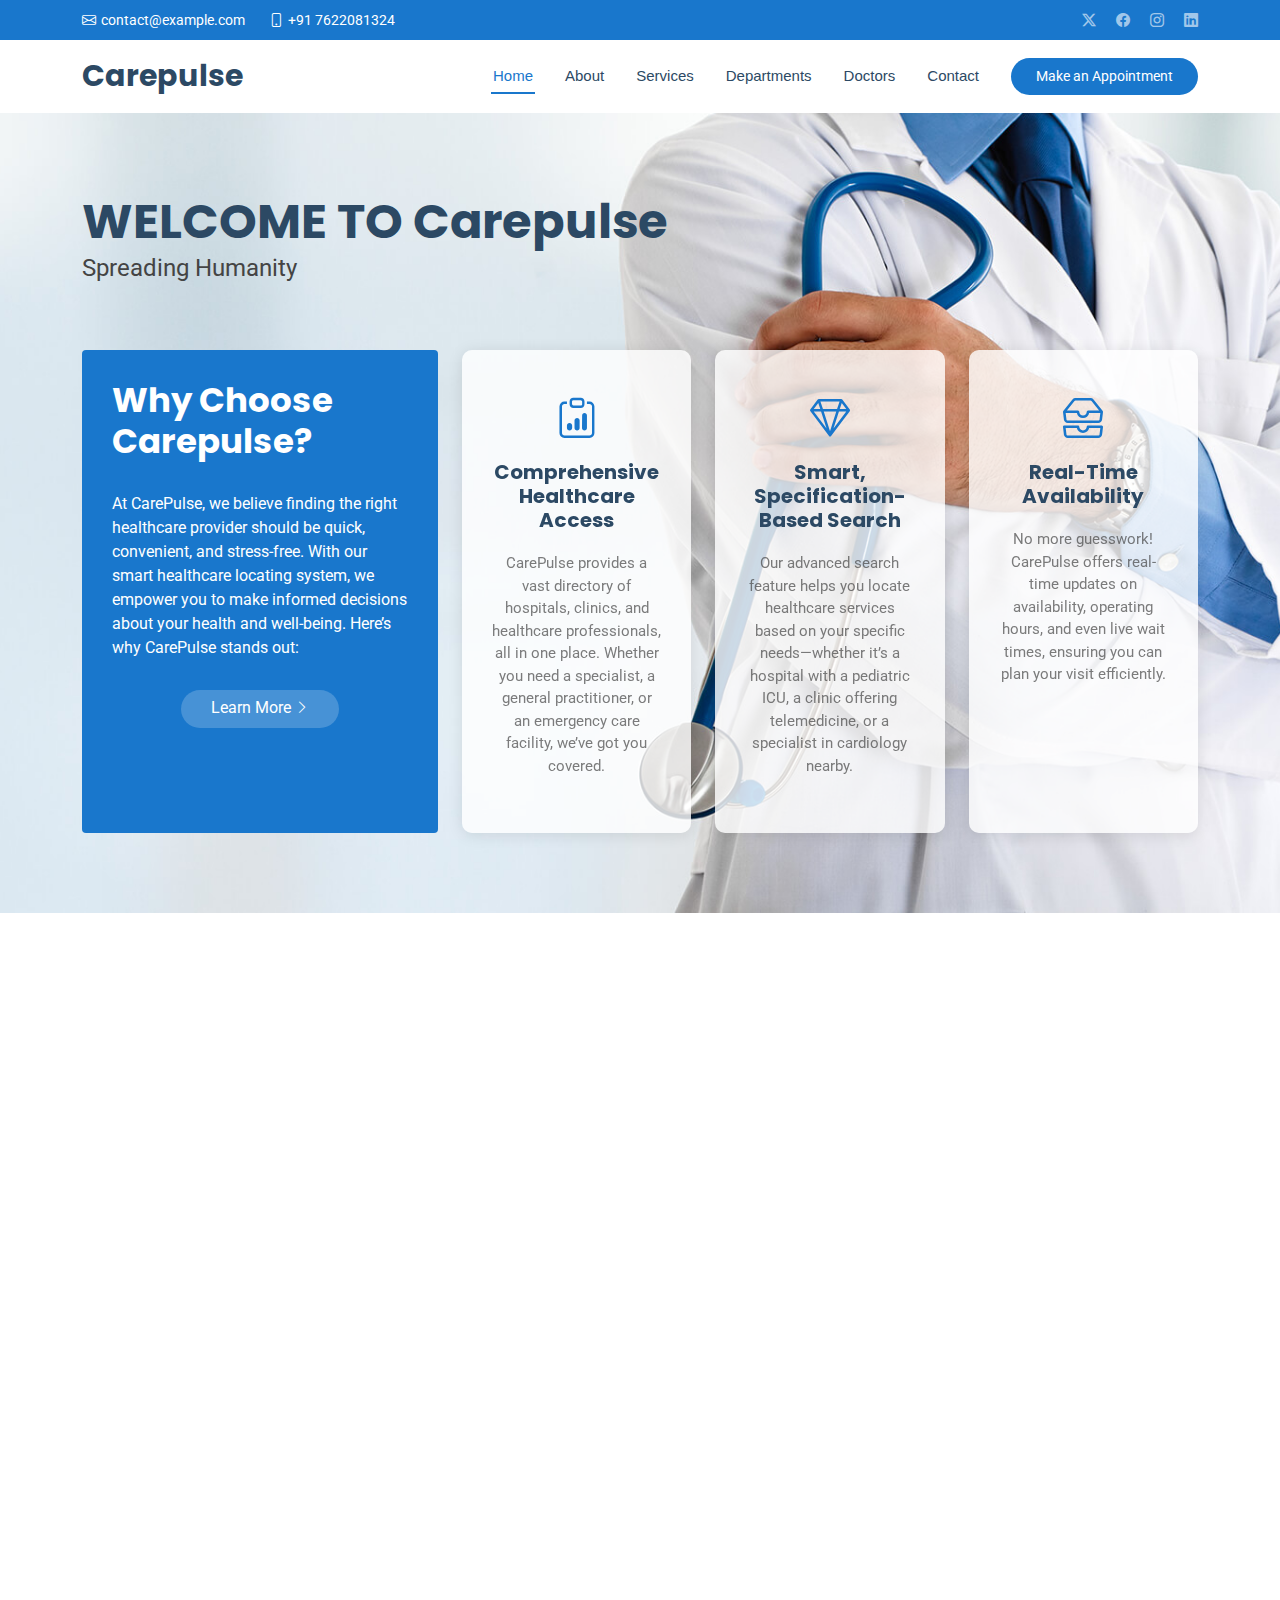
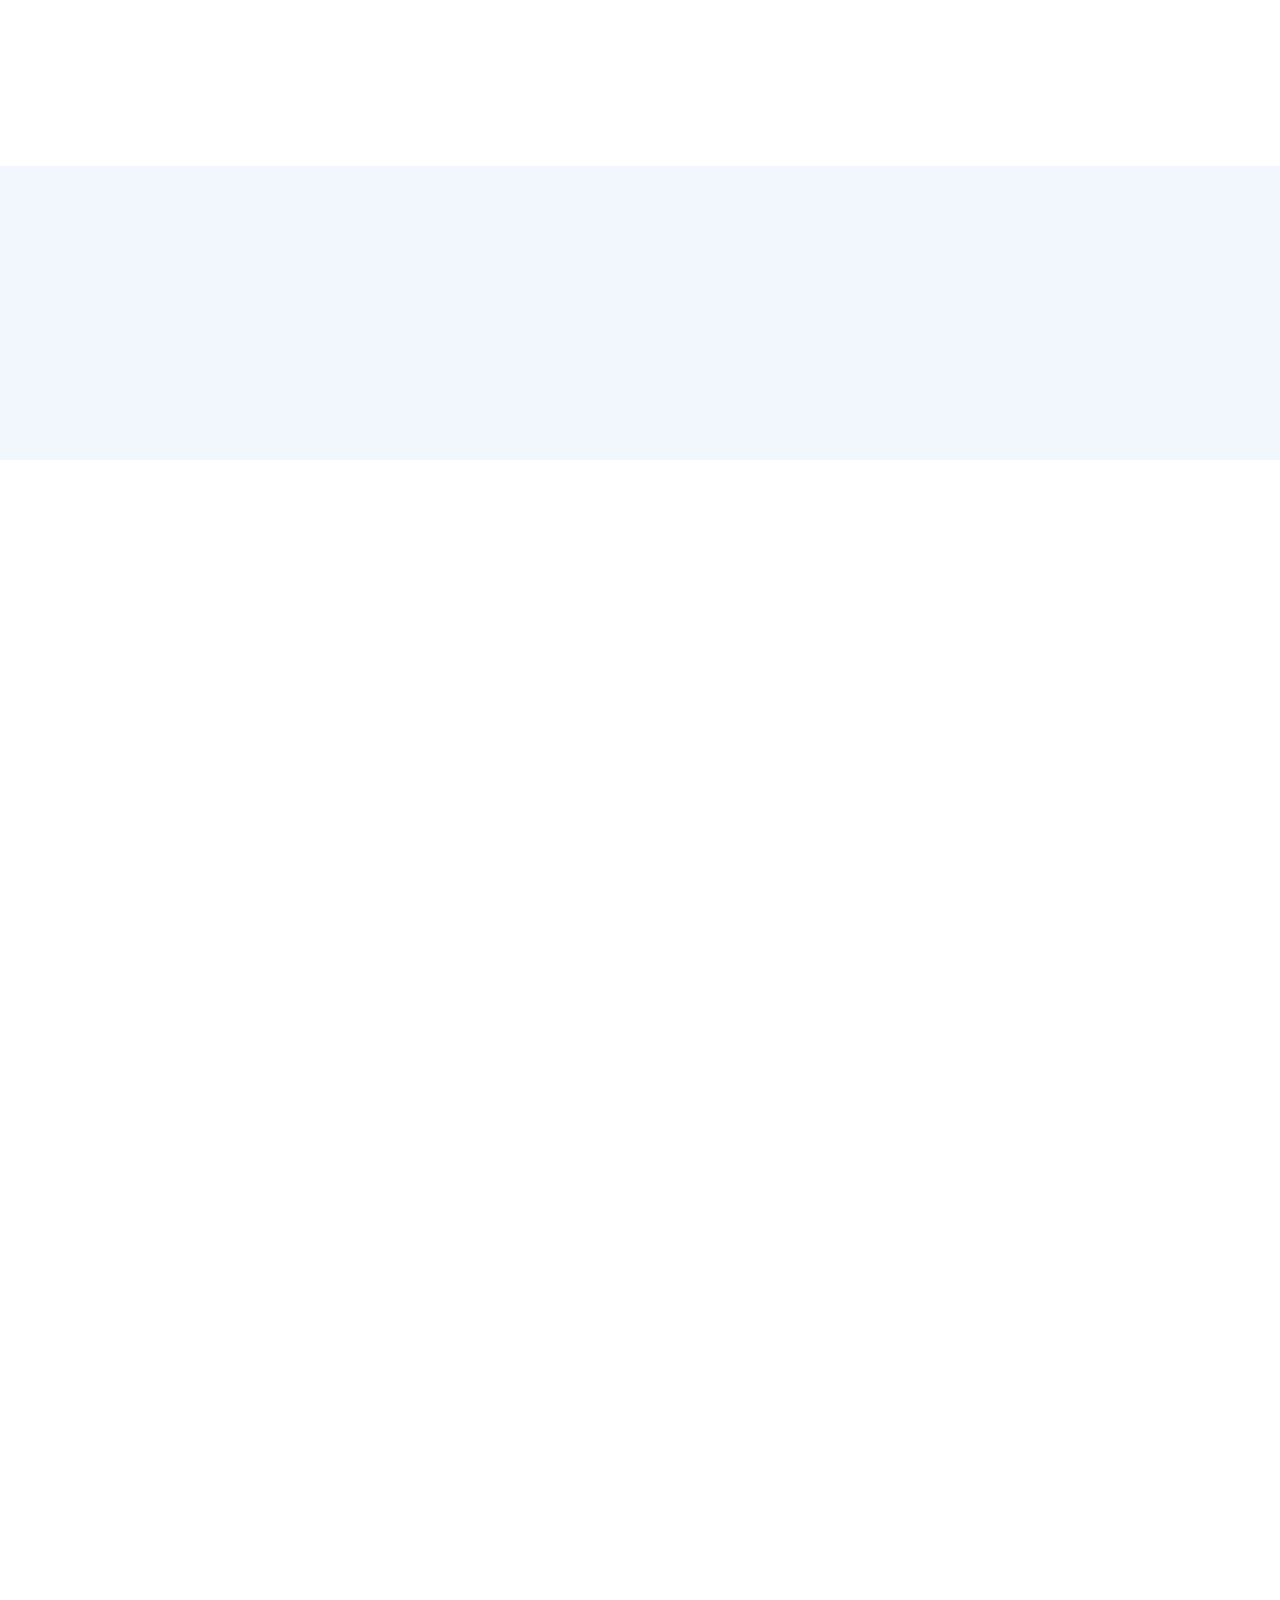
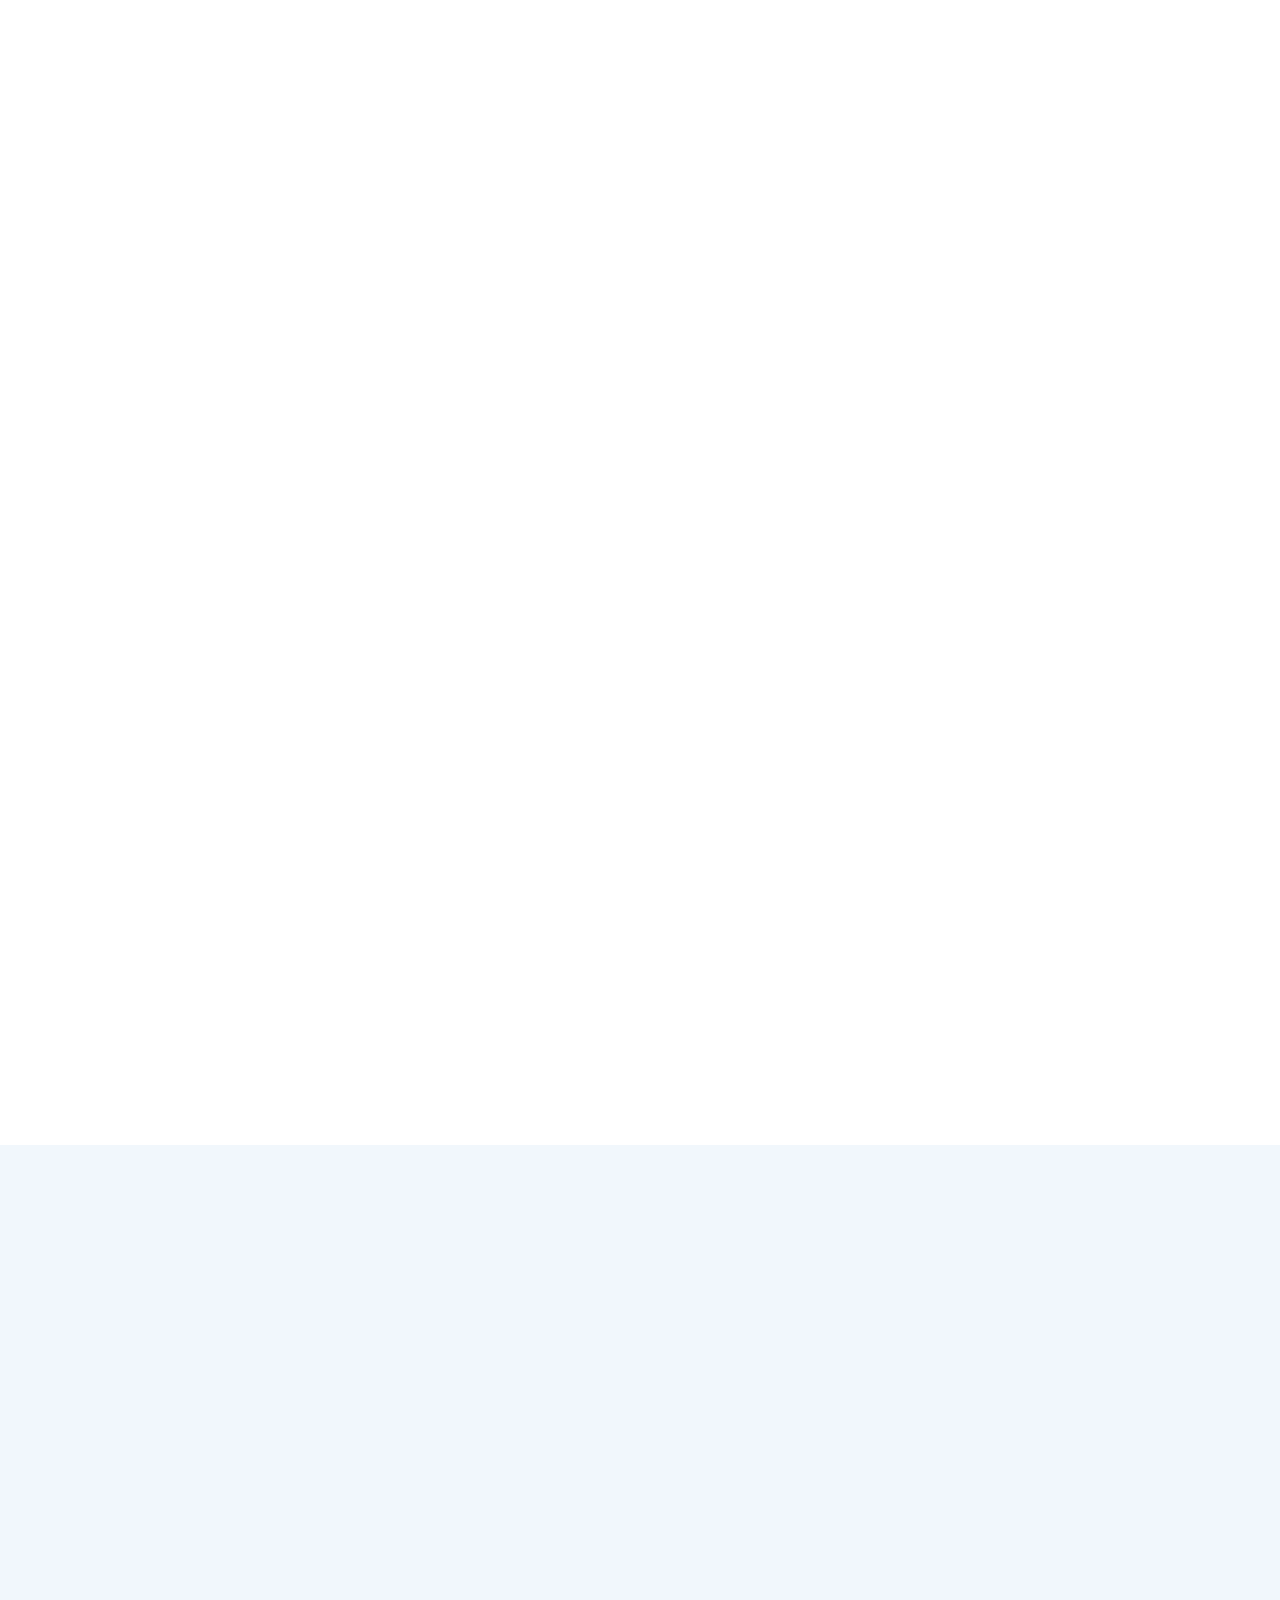
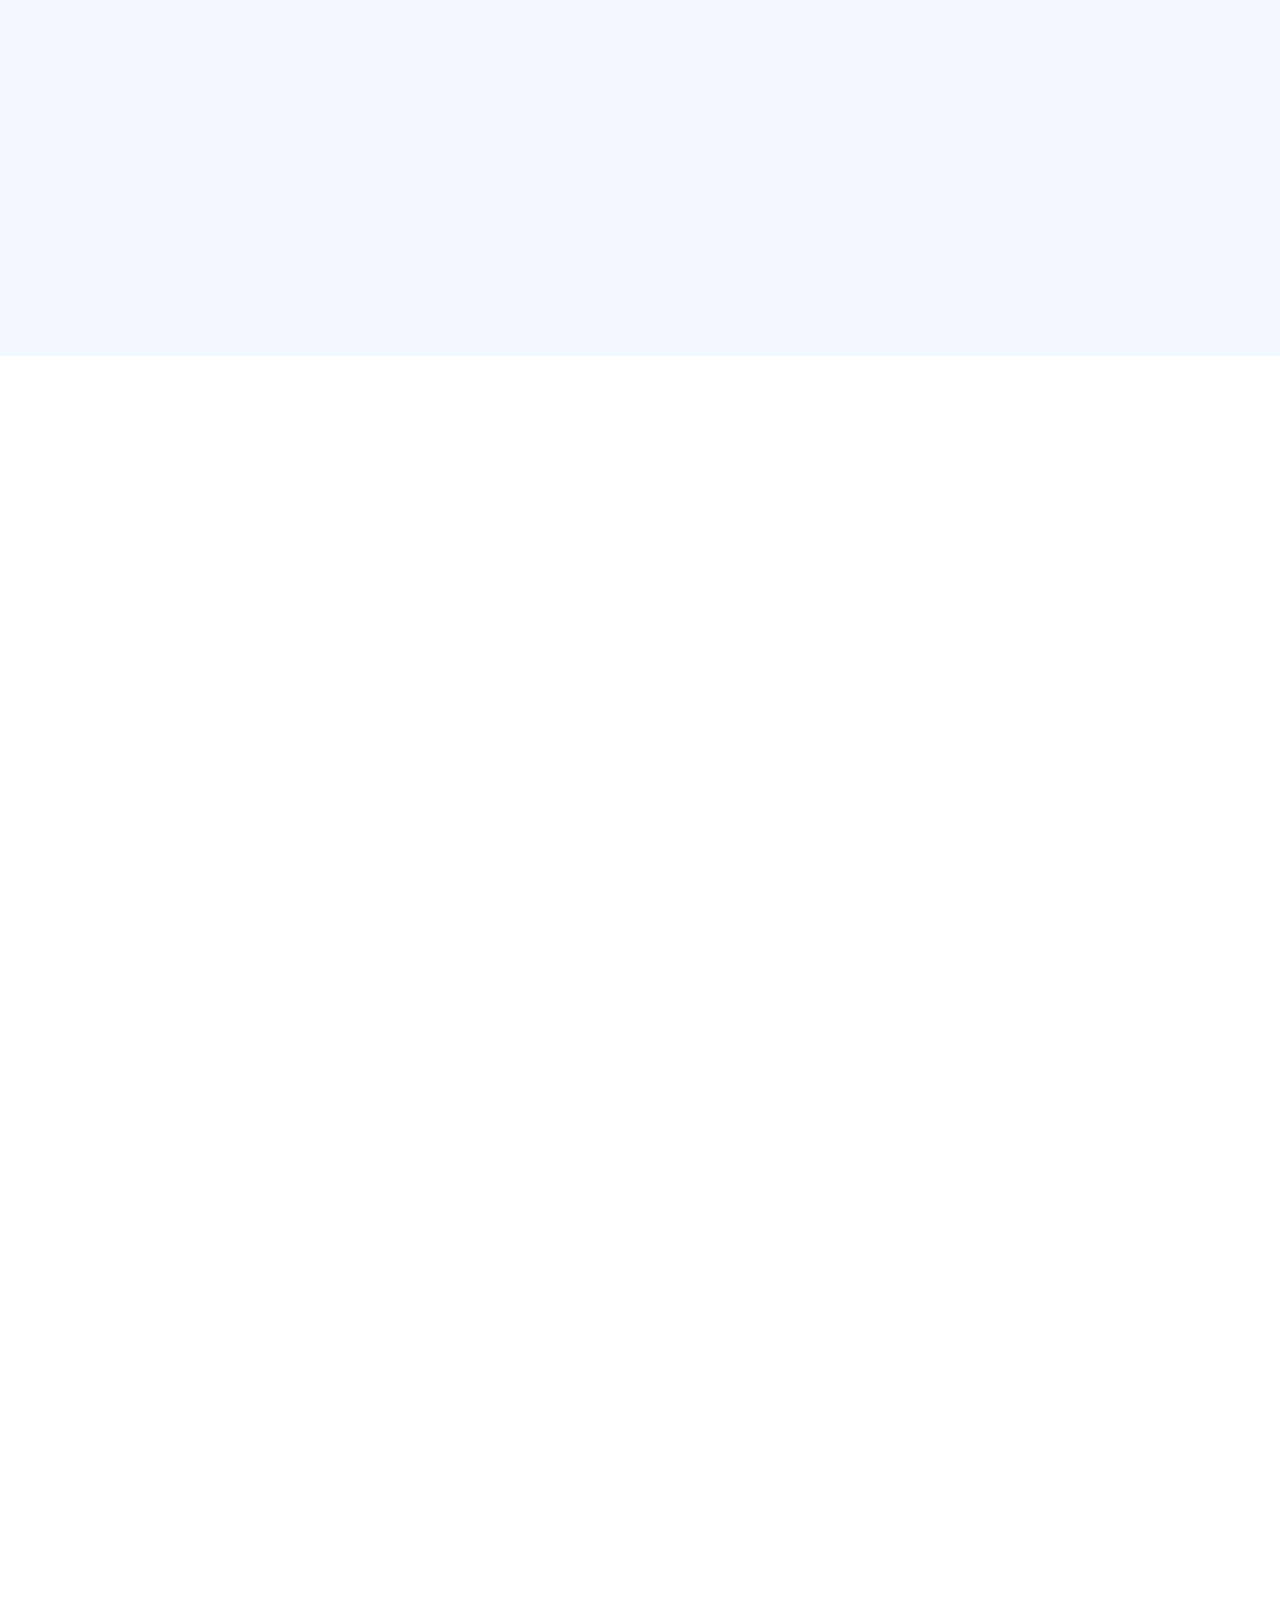
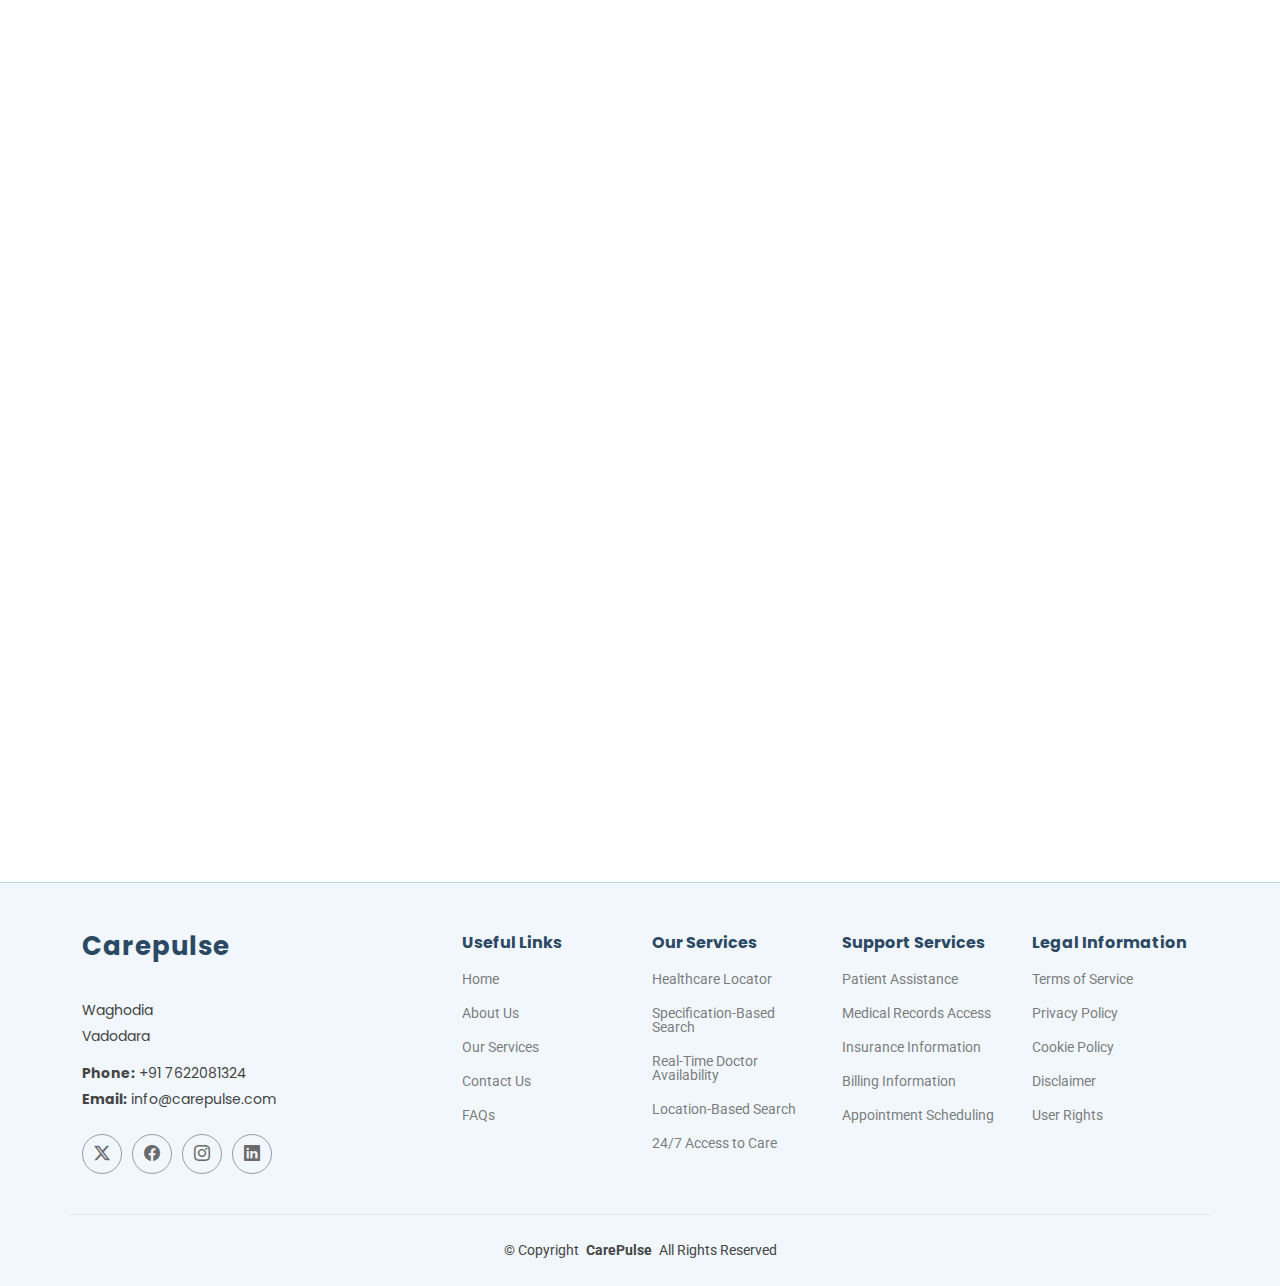
<file: index.html>
<!DOCTYPE html>
<html lang="en">

<head>
  <meta charset="utf-8">
  <meta content="width=device-width, initial-scale=1.0" name="viewport">
  <title>CarePulse</title>
  <meta name="description" content="">
  <meta name="keywords" content="">

  <!-- Favicons -->
  <link href="assets/img/favicon.png" rel="icon">
  <link href="assets/img/apple-touch-icon.png" rel="apple-touch-icon">

  <!-- Fonts -->
  <link href="https://fonts.googleapis.com" rel="preconnect">
  <link href="https://fonts.gstatic.com" rel="preconnect" crossorigin>
  <link href="https://fonts.googleapis.com/css2?family=Roboto:ital,wght@0,100;0,300;0,400;0,500;0,700;0,900;1,100;1,300;1,400;1,500;1,700;1,900&family=Poppins:ital,wght@0,100;0,200;0,300;0,400;0,500;0,600;0,700;0,800;0,900;1,100;1,200;1,300;1,400;1,500;1,600;1,700;1,800;1,900&display=swap" rel="stylesheet">

  <!-- Vendor CSS Files -->
  <link href="assets/vendor/bootstrap/css/bootstrap.min.css" rel="stylesheet">
  <link href="assets/vendor/bootstrap-icons/bootstrap-icons.css" rel="stylesheet">
  <link href="assets/vendor/aos/aos.css" rel="stylesheet">
  <link href="assets/vendor/fontawesome-free/css/all.min.css" rel="stylesheet">
  <link href="assets/vendor/glightbox/css/glightbox.min.css" rel="stylesheet">
  <link href="assets/vendor/swiper/swiper-bundle.min.css" rel="stylesheet">

  <!-- Main CSS File -->
  <link href="assets/css/main.css" rel="stylesheet">

</head>

<body class="index-page">

  <header id="header" class="header sticky-top">

    <div class="topbar d-flex align-items-center">
      <div class="container d-flex justify-content-center justify-content-md-between">
        <div class="contact-info d-flex align-items-center">
          <i class="bi bi-envelope d-flex align-items-center"><a href="mailto:contact@example.com">contact@example.com</a></i>
          <i class="bi bi-phone d-flex align-items-center ms-4"><span>+91 7622081324</span></i>
        </div>
        <div class="social-links d-none d-md-flex align-items-center">
          <a href="#" class="twitter"><i class="bi bi-twitter-x"></i></a>
          <a href="#" class="facebook"><i class="bi bi-facebook"></i></a>
          <a href="#" class="instagram"><i class="bi bi-instagram"></i></a>
          <a href="#" class="linkedin"><i class="bi bi-linkedin"></i></a>
        </div>
      </div>
    </div><!-- End Top Bar -->

    <div class="branding d-flex align-items-center">

      <div class="container position-relative d-flex align-items-center justify-content-between">
        <a href="index.html" class="logo d-flex align-items-center me-auto">
          <!-- Uncomment the line below if you also wish to use an image logo -->
          <!-- <img src="assets/img/logo.png" alt=""> -->
          <h1 class="sitename">Carepulse</h1>
        </a>

        <nav id="navmenu" class="navmenu">
          <ul>
            <li><a href="#hero" class="active">Home<br></a></li>
            <li><a href="#about">About</a></li>
            <li><a href="#services">Services</a></li>
            <li><a href="#departments">Departments</a></li>
            <li><a href="#doctors">Doctors</a></li>
            <li><a href="#contact">Contact</a></li>
          </ul>
          <i class="mobile-nav-toggle d-xl-none bi bi-list"></i>
        </nav>

        <a class="cta-btn d-none d-sm-block" href="maps/index.html">Make an Appointment</a>

      </div>

    </div>

  </header>

  <main class="main">

    <!-- Hero Section -->
    <section id="hero" class="hero section light-background">

      <img src="assets/img/hero-bg.jpg" alt="" data-aos="fade-in">

      <div class="container position-relative">

        <div class="welcome position-relative" data-aos="fade-down" data-aos-delay="100">
          <h2>WELCOME TO Carepulse</h2>
          <p>Spreading Humanity</p>
        </div><!-- End Welcome -->

        <div class="content row gy-4">
          <div class="col-lg-4 d-flex align-items-stretch">
            <div class="why-box" data-aos="zoom-out" data-aos-delay="200">
              <h3>Why Choose Carepulse?</h3>
              <p>
                At CarePulse, we believe finding the right healthcare provider should be quick, convenient, and stress-free. With our smart healthcare locating system, we empower you to make informed decisions about your health and well-being. Here’s why CarePulse stands out:  
              </p>
              <div class="text-center">
                <a href="#about" class="more-btn"><span>Learn More</span> <i class="bi bi-chevron-right"></i></a>
              </div>
            </div>
          </div><!-- End Why Box -->

          <div class="col-lg-8 d-flex align-items-stretch">
            <div class="d-flex flex-column justify-content-center">
              <div class="row gy-4">

                <div class="col-xl-4 d-flex align-items-stretch">
                  <div class="icon-box" data-aos="zoom-out" data-aos-delay="300">
                    <i class="bi bi-clipboard-data"></i>
                    <h4>Comprehensive Healthcare Access</h4>
                    <p>CarePulse provides a vast directory of hospitals, clinics, and healthcare professionals, all in one place. Whether you need a specialist, a general practitioner, or an emergency care facility, we’ve got you covered.</p>
                  </div>
                </div><!-- End Icon Box -->

                <div class="col-xl-4 d-flex align-items-stretch">
                  <div class="icon-box" data-aos="zoom-out" data-aos-delay="400">
                    <i class="bi bi-gem"></i>
                    <h4>Smart, Specification-Based Search</h4>
                    <p>Our advanced search feature helps you locate healthcare services based on your specific needs—whether it’s a hospital with a pediatric ICU, a clinic offering telemedicine, or a specialist in cardiology nearby.</p>
                  </div>
                </div><!-- End Icon Box -->

                <div class="col-xl-4 d-flex align-items-stretch">
                  <div class="icon-box" data-aos="zoom-out" data-aos-delay="500">
                    <i class="bi bi-inboxes"></i>
                    <h4>Real-Time Availability</h4>
                    <p>No more guesswork! CarePulse offers real-time updates on availability, operating hours, and even live wait times, ensuring you can plan your visit efficiently.</p>
                  </div>
                </div><!-- End Icon Box -->

              </div>
            </div>
          </div>
        </div><!-- End  Content-->

      </div>

    </section><!-- /Hero Section -->

    <!-- About Section -->
    <section id="about" class="about section">

      <div class="container">

        <div class="row gy-4 gx-5">

          <div class="col-lg-6 position-relative align-self-start" data-aos="fade-up" data-aos-delay="200">
            <img src="assets/img/about.jpg" class="img-fluid" alt="">
            <a href="https://www.youtube.com/watch?v=B1s-uSe_S-Y" class="glightbox pulsating-play-btn"></a>
          </div>

          <div class="col-lg-6 content" data-aos="fade-up" data-aos-delay="100">
            <h3>About Us</h3>
            <p>
              At CarePulse, we are transforming how people connect with healthcare. Our mission is simple yet impactful: to make finding the right healthcare provider as easy and seamless as possible.

              Healthcare is a fundamental right, and we believe that everyone deserves access to quality medical services, regardless of where they are or what their needs might be. That's why we’ve created a smart healthcare locating system designed to bring precision, convenience, and trust into the process of finding healthcare providers.
            </p>
            <ul>
              <li>
                <i class="fa-solid fa-vial-circle-check"></i>
                <div>
                  <h5>Who We Are</h5>
                  <p>CarePulse is a team of healthcare and technology enthusiasts dedicated to bridging the gap between patients and healthcare providers.</p>
                </div>
              </li>
              <li>
                <i class="fa-solid fa-pump-medical"></i>
                <div>
                  <h5>What We Do</h5>
                  <p>We simplify the process of finding healthcare providers by offering a comprehensive, user-friendly platform that connects users to nearby hospitals, clinics, and specialists. With features like specification-based searches, real-time availability, location-based services, and patient reviews, we make it easier than ever to find care tailored to your needs.</p>
                </div>
              </li>
              <li>
                <i class="fa-solid fa-heart-circle-xmark"></i>
                <div>
                  <h5>Our Vision</h5>
                  <p>To be the most trusted and innovative healthcare locating platform, ensuring everyone can access the care they need, when and where they need it.</p>
                </div>
              </li>
            </ul>
          </div>

        </div>

      </div>

    </section><!-- /About Section -->

    <!-- Stats Section -->
    <section id="stats" class="stats section light-background">

      <div class="container" data-aos="fade-up" data-aos-delay="100">

        <div class="row gy-4">

          <div class="col-lg-3 col-md-6 d-flex flex-column align-items-center">
            <i class="fa-solid fa-user-doctor"></i>
            <div class="stats-item">
              <span data-purecounter-start="0" data-purecounter-end="85" data-purecounter-duration="1" class="purecounter"></span>
              <p>Doctors</p>
            </div>
          </div><!-- End Stats Item -->

          <div class="col-lg-3 col-md-6 d-flex flex-column align-items-center">
            <i class="fa-regular fa-hospital"></i>
            <div class="stats-item">
              <span data-purecounter-start="0" data-purecounter-end="18" data-purecounter-duration="1" class="purecounter"></span>
              <p>Departments</p>
            </div>
          </div><!-- End Stats Item -->

          <div class="col-lg-3 col-md-6 d-flex flex-column align-items-center">
            <i class="fas fa-flask"></i>
            <div class="stats-item">
              <span data-purecounter-start="0" data-purecounter-end="12" data-purecounter-duration="1" class="purecounter"></span>
              <p>Research Labs</p>
            </div>
          </div><!-- End Stats Item -->

          <div class="col-lg-3 col-md-6 d-flex flex-column align-items-center">
            <i class="fas fa-award"></i>
            <div class="stats-item">
              <span data-purecounter-start="0" data-purecounter-end="150" data-purecounter-duration="1" class="purecounter"></span>
              <p>Awards</p>
            </div>
          </div><!-- End Stats Item -->

        </div>

      </div>

    </section><!-- /Stats Section -->

    <!-- Services Section -->
    <section id="services" class="services section">

      <!-- Section Title -->
      <div class="container section-title" data-aos="fade-up">
        <h2>Services</h2>
        <p>Necessitatibus eius consequatur ex aliquid fuga eum quidem sint consectetur velit</p>
      </div><!-- End Section Title -->

      <div class="container">

        <div class="row gy-4">

          <div class="col-lg-4 col-md-6" data-aos="fade-up" data-aos-delay="100">
            <div class="service-item  position-relative">
              <div class="icon">
                <i class="fas fa-heartbeat"></i>
              </div>
              <a href="#" class="stretched-link">
                <h3>Healthcare Locator</h3>
              </a>
              <p>ind nearby hospitals, clinics, and specialists effortlessly.</p>
            </div>
          </div><!-- End Service Item -->

          <div class="col-lg-4 col-md-6" data-aos="fade-up" data-aos-delay="200">
            <div class="service-item position-relative">
              <div class="icon">
                <i class="fas fa-pills"></i>
              </div>
              <a href="#" class="stretched-link">
                <h3>Specification-Based Search</h3>
              </a>
              <p>Discover healthcare providers tailored to your specific needs.</p>
            </div>
          </div><!-- End Service Item -->

          <div class="col-lg-4 col-md-6" data-aos="fade-up" data-aos-delay="300">
            <div class="service-item position-relative">
              <div class="icon">
                <i class="fas fa-hospital-user"></i>
              </div>
              <a href="#" class="stretched-link">
                <h3>Real-Time Availability</h3>
              </a>
              <p> Access live updates on operating hours, availability, and wait times.</p>
            </div>
          </div><!-- End Service Item -->

          <div class="col-lg-4 col-md-6" data-aos="fade-up" data-aos-delay="400">
            <div class="service-item position-relative">
              <div class="icon">
                <i class="fas fa-dna"></i>
              </div>
              <a href="#" class="stretched-link">
                <h3>Location-Based Search</h3>
              </a>
              <p>Get precise results based on your current location.</p>
              <a href="#" class="stretched-link"></a>
            </div>
          </div><!-- End Service Item -->

          <div class="col-lg-4 col-md-6" data-aos="fade-up" data-aos-delay="500">
            <div class="service-item position-relative">
              <div class="icon">
                <i class="fas fa-wheelchair"></i>
              </div>
              <a href="#" class="stretched-link">
                <h3>Verified Providers</h3>
              </a>
              <p>Connect with trusted, licensed, and patient-reviewed professionals.</p>
              <a href="#" class="stretched-link"></a>
            </div>
          </div><!-- End Service Item -->

          <div class="col-lg-4 col-md-6" data-aos="fade-up" data-aos-delay="600">
            <div class="service-item position-relative">
              <div class="icon">
                <i class="fas fa-notes-medical"></i>
              </div>
              <a href="#" class="stretched-link">
                <h3>24/7 Access</h3>
              </a>
              <p>Locate healthcare anytime, anywhere, on any device</p>
              <a href="#" class="stretched-link"></a>
            </div>
          </div><!-- End Service Item -->

        </div>

      </div>

    </section><!-- /Services Section -->

    <!-- Departments Section -->
<section id="departments" class="departments section">

  <!-- Section Title -->
  <div class="container section-title" data-aos="fade-up">
    <h2>Departments</h2>
    <p>Explore our specialized departments, offering expert care across a wide range of medical fields.</p>
  </div><!-- End Section Title -->

  <div class="container" data-aos="fade-up" data-aos-delay="100">

    <div class="row">
      <div class="col-lg-3">
        <ul class="nav nav-tabs flex-column">
          <li class="nav-item">
            <a class="nav-link active show" data-bs-toggle="tab" href="#departments-tab-1">Cardiology</a>
          </li>
          <li class="nav-item">
            <a class="nav-link" data-bs-toggle="tab" href="#departments-tab-2">Neurology</a>
          </li>
          <li class="nav-item">
            <a class="nav-link" data-bs-toggle="tab" href="#departments-tab-3">Hepatology</a>
          </li>
          <li class="nav-item">
            <a class="nav-link" data-bs-toggle="tab" href="#departments-tab-4">Pediatrics</a>
          </li>
          <li class="nav-item">
            <a class="nav-link" data-bs-toggle="tab" href="#departments-tab-5">Eye Care</a>
          </li>
        </ul>
      </div>
      <div class="col-lg-9 mt-4 mt-lg-0">
        <div class="tab-content">
          <div class="tab-pane active show" id="departments-tab-1">
            <div class="row">
              <div class="col-lg-8 details order-2 order-lg-1">
                <h3>Cardiology</h3>
                <p class="fst-italic">Comprehensive care for heart diseases and conditions.</p>
                <p>Our Cardiology department offers state-of-the-art diagnostics and treatments for cardiovascular issues, from routine check-ups to advanced surgeries. We specialize in improving heart health and managing complex conditions with precision.</p>
              </div>
              <div class="col-lg-4 text-center order-1 order-lg-2">
                <img src="assets/img/departments-1.jpg" alt="Cardiology Department" class="img-fluid">
              </div>
            </div>
          </div>
          <div class="tab-pane" id="departments-tab-2">
            <div class="row">
              <div class="col-lg-8 details order-2 order-lg-1">
                <h3>Neurology</h3>
                <p class="fst-italic">Specialized care for brain, spinal cord, and nerve disorders.</p>
                <p>Our Neurology department focuses on diagnosing and treating neurological conditions, including strokes, epilepsy, multiple sclerosis, and migraines. Our team uses cutting-edge techniques to improve the quality of life for our patients.</p>
              </div>
              <div class="col-lg-4 text-center order-1 order-lg-2">
                <img src="assets/img/departments-2.jpg" alt="Neurology Department" class="img-fluid">
              </div>
            </div>
          </div>
          <div class="tab-pane" id="departments-tab-3">
            <div class="row">
              <div class="col-lg-8 details order-2 order-lg-1">
                <h3>Hepatology</h3>
                <p class="fst-italic">Advanced treatment for liver and biliary disorders.</p>
                <p>Our Hepatology department specializes in the care of liver diseases, including hepatitis, fatty liver, cirrhosis, and liver cancer. We combine expert knowledge with personalized care to support liver health and recovery.</p>
              </div>
              <div class="col-lg-4 text-center order-1 order-lg-2">
                <img src="assets/img/departments-3.jpg" alt="Hepatology Department" class="img-fluid">
              </div>
            </div>
          </div>
          <div class="tab-pane" id="departments-tab-4">
            <div class="row">
              <div class="col-lg-8 details order-2 order-lg-1">
                <h3>Pediatrics</h3>
                <p class="fst-italic">Expert care for infants, children, and adolescents.</p>
                <p>Our Pediatrics department offers a full range of services, from preventive care and immunizations to the treatment of acute and chronic illnesses in children. We are committed to nurturing healthy growth and development.</p>
              </div>
              <div class="col-lg-4 text-center order-1 order-lg-2">
                <img src="assets/img/departments-4.jpg" alt="Pediatrics Department" class="img-fluid">
              </div>
            </div>
          </div>
          <div class="tab-pane" id="departments-tab-5">
            <div class="row">
              <div class="col-lg-8 details order-2 order-lg-1">
                <h3>Eye Care</h3>
                <p class="fst-italic">Advanced diagnostics and treatments for eye conditions.</p>
                <p>Our Eye Care department provides comprehensive services for vision health, from routine eye exams to advanced procedures for cataracts, glaucoma, and retinal disorders. We aim to preserve and enhance your vision.</p>
              </div>
              <div class="col-lg-4 text-center order-1 order-lg-2">
                <img src="assets/img/departments-5.jpg" alt="Eye Care Department" class="img-fluid">
              </div>
            </div>
          </div>
        </div>
      </div>
    </div>

  </div>

</section><!-- /Departments Section -->


 

    <!-- Doctors Section -->
<section id="doctors" class="doctors section">

  <!-- Section Title -->
  <div class="container section-title" data-aos="fade-up">
    <h2>Doctors</h2>
    <p>Meet our team of highly qualified and experienced medical professionals dedicated to your care.</p>
  </div><!-- End Section Title -->

  <div class="container">

    <div class="row gy-4">

      <div class="col-lg-6" data-aos="fade-up" data-aos-delay="100">
        <div class="team-member d-flex align-items-start">
          <div class="pic"><img src="assets/img/doctors/doctors-1.jpg" class="img-fluid" alt="Dr. Ramesh Gupta"></div>
          <div class="member-info">
            <h4>Dr. Ramesh Gupta</h4>
            <span>Chief Medical Officer</span>
            <p>A leader in healthcare management with over 20 years of experience in providing exceptional patient care.</p>
            <div class="social">
              <a href=""><i class="bi bi-twitter"></i></a>
              <a href=""><i class="bi bi-facebook"></i></a>
              <a href=""><i class="bi bi-instagram"></i></a>
              <a href=""> <i class="bi bi-linkedin"></i> </a>
            </div>
          </div>
        </div>
      </div><!-- End Team Member -->

      <div class="col-lg-6" data-aos="fade-up" data-aos-delay="200">
        <div class="team-member d-flex align-items-start">
          <div class="pic"><img src="assets/img/doctors/doctors-2.jpg" class="img-fluid" alt="Dr. Priya Sharma"></div>
          <div class="member-info">
            <h4>Dr. Priya Sharma</h4>
            <span>Anesthesiologist</span>
            <p>An expert in anesthesia management, ensuring patient safety and comfort during surgical procedures.</p>
            <div class="social">
              <a href=""><i class="bi bi-twitter"></i></a>
              <a href=""><i class="bi bi-facebook"></i></a>
              <a href=""><i class="bi bi-instagram"></i></a>
              <a href=""> <i class="bi bi-linkedin"></i> </a>
            </div>
          </div>
        </div>
      </div><!-- End Team Member -->

      <div class="col-lg-6" data-aos="fade-up" data-aos-delay="300">
        <div class="team-member d-flex align-items-start">
          <div class="pic"><img src="assets/img/doctors/doctors-3.jpg" class="img-fluid" alt="Dr. Arjun Patel"></div>
          <div class="member-info">
            <h4>Dr. Arjun Patel</h4>
            <span>Cardiologist</span>
            <p>A dedicated heart specialist providing innovative treatments for cardiovascular health.</p>
            <div class="social">
              <a href=""><i class="bi bi-twitter"></i></a>
              <a href=""><i class="bi bi-facebook"></i></a>
              <a href=""><i class="bi bi-instagram"></i></a>
              <a href=""> <i class="bi bi-linkedin"></i> </a>
            </div>
          </div>
        </div>
      </div><!-- End Team Member -->

      <div class="col-lg-6" data-aos="fade-up" data-aos-delay="400">
        <div class="team-member d-flex align-items-start">
          <div class="pic"><img src="assets/img/doctors/doctors-4.jpg" class="img-fluid" alt="Dr. Anjali Verma"></div>
          <div class="member-info">
            <h4>Dr. Anjali Verma</h4>
            <span>Neurosurgeon</span>
            <p>An accomplished neurosurgeon specializing in advanced brain and spine surgeries.</p>
            <div class="social">
              <a href=""><i class="bi bi-twitter"></i></a>
              <a href=""><i class="bi bi-facebook"></i></a>
              <a href=""><i class="bi bi-instagram"></i></a>
              <a href=""> <i class="bi bi-linkedin"></i> </a>
            </div>
          </div>
        </div>
      </div><!-- End Team Member -->

    </div>

  </div>

</section><!-- /Doctors Section -->


   <!-- Faq Section -->
<section id="faq" class="faq section light-background">

  <!-- Section Title -->
  <div class="container section-title" data-aos="fade-up">
    <h2>Frequently Asked Questions</h2>
    <p>Find answers to common questions about our healthcare locating system.</p>
  </div><!-- End Section Title -->

  <div class="container">

    <div class="row justify-content-center">

      <div class="col-lg-10" data-aos="fade-up" data-aos-delay="100">

        <div class="faq-container">

          <div class="faq-item faq-active">
            <h3>What is CarePulse?</h3>
            <div class="faq-content">
              <p>CarePulse is a smart healthcare locating system designed to help users find nearby hospitals, clinics, and healthcare providers based on their specific needs and preferences.</p>
            </div>
            <i class="faq-toggle bi bi-chevron-right"></i>
          </div><!-- End Faq item-->

          <div class="faq-item">
            <h3>How does CarePulse work?</h3>
            <div class="faq-content">
              <p>CarePulse uses advanced geolocation technology and a comprehensive database to connect users with verified healthcare providers. Simply search by location, specialty, or services, and we’ll provide tailored results instantly.</p>
            </div>
            <i class="faq-toggle bi bi-chevron-right"></i>
          </div><!-- End Faq item-->

          <div class="faq-item">
            <h3>Is CarePulse free to use?</h3>
            <div class="faq-content">
              <p>Yes, CarePulse is free for users. You can search for healthcare providers, view details, and even book appointments without any charges.</p>
            </div>
            <i class="faq-toggle bi bi-chevron-right"></i>
          </div><!-- End Faq item-->

          <div class="faq-item">
            <h3>Can I book appointments through CarePulse?</h3>
            <div class="faq-content">
              <p>Absolutely! CarePulse allows you to book appointments directly with your chosen healthcare provider through our platform for added convenience.</p>
            </div>
            <i class="faq-toggle bi bi-chevron-right"></i>
          </div><!-- End Faq item-->

          <div class="faq-item">
            <h3>How are the healthcare providers verified?</h3>
            <div class="faq-content">
              <p>We carefully vet all healthcare providers listed on CarePulse, ensuring they are licensed, certified, and reviewed to maintain quality and trust.</p>
            </div>
            <i class="faq-toggle bi bi-chevron-right"></i>
          </div><!-- End Faq item-->

          <div class="faq-item">
            <h3>Does CarePulse support emergency services?</h3>
            <div class="faq-content">
              <p>Yes, you can use CarePulse to locate emergency services, including 24/7 hospitals and urgent care facilities, closest to your location.</p>
            </div>
            <i class="faq-toggle bi bi-chevron-right"></i>
          </div><!-- End Faq item-->

        </div>

      </div><!-- End Faq Column-->

    </div>

  </div>

</section><!-- /Faq Section -->


  <!-- Testimonials Section -->
<section id="testimonials" class="testimonials section">

  <div class="container">

    <div class="row align-items-center">

      <div class="col-lg-5 info" data-aos="fade-up" data-aos-delay="100">
        <h3>Testimonials</h3>
        <p>
          See what our satisfied users have to say about their experiences with CarePulse. Their words inspire us to continue improving healthcare accessibility.
        </p>
      </div>

      <div class="col-lg-7" data-aos="fade-up" data-aos-delay="200">

        <div class="swiper init-swiper">
          <script type="application/json" class="swiper-config">
            {
              "loop": true,
              "speed": 600,
              "autoplay": {
                "delay": 5000
              },
              "slidesPerView": "auto",
              "pagination": {
                "el": ".swiper-pagination",
                "type": "bullets",
                "clickable": true
              }
            }
          </script>
          <div class="swiper-wrapper">

            <div class="swiper-slide">
              <div class="testimonial-item">
                <div class="d-flex">
                  <img src="assets/img/testimonials/testimonials-1.jpg" class="testimonial-img flex-shrink-0" alt="">
                  <div>
                    <h3>Amy Johnson</h3>
                    <h4>Patient</h4>
                    <div class="stars">
                      <i class="bi bi-star-fill"></i><i class="bi bi-star-fill"></i><i class="bi bi-star-fill"></i><i class="bi bi-star-fill"></i><i class="bi bi-star-fill"></i>
                    </div>
                  </div>
                </div>
                <p>
                  <i class="bi bi-quote quote-icon-left"></i>
                  <span>CarePulse made finding the right specialist so easy. I was able to book an appointment within minutes and got the care I needed without any hassle.</span>
                  <i class="bi bi-quote quote-icon-right"></i>
                </p>
              </div>
            </div><!-- End testimonial item -->

            <div class="swiper-slide">
              <div class="testimonial-item">
                <div class="d-flex">
                  <img src="assets/img/testimonials/testimonials-2.jpg" class="testimonial-img flex-shrink-0" alt="">
                  <div>
                    <h3>Michael Lee</h3>
                    <h4>Entrepreneur</h4>
                    <div class="stars">
                      <i class="bi bi-star-fill"></i><i class="bi bi-star-fill"></i><i class="bi bi-star-fill"></i><i class="bi bi-star-fill"></i><i class="bi bi-star-fill"></i>
                    </div>
                  </div>
                </div>
                <p>
                  <i class="bi bi-quote quote-icon-left"></i>
                  <span>The real-time availability feature is a game-changer. CarePulse helped me locate a nearby clinic during an emergency. Truly a lifesaver!</span>
                  <i class="bi bi-quote quote-icon-right"></i>
                </p>
              </div>
            </div><!-- End testimonial item -->

            <div class="swiper-slide">
              <div class="testimonial-item">
                <div class="d-flex">
                  <img src="assets/img/testimonials/testimonials-3.jpg" class="testimonial-img flex-shrink-0" alt="">
                  <div>
                    <h3>Rachel Adams</h3>
                    <h4>Teacher</h4>
                    <div class="stars">
                      <i class="bi bi-star-fill"></i><i class="bi bi-star-fill"></i><i class="bi bi-star-fill"></i><i class="bi bi-star-fill"></i><i class="bi bi-star-fill"></i>
                    </div>
                  </div>
                </div>
                <p>
                  <i class="bi bi-quote quote-icon-left"></i>
                  <span>I love the personalized recommendations feature! CarePulse helped me find a healthcare provider who perfectly matched my needs.</span>
                  <i class="bi bi-quote quote-icon-right"></i>
                </p>
              </div>
            </div><!-- End testimonial item -->

            <div class="swiper-slide">
              <div class="testimonial-item">
                <div class="d-flex">
                  <img src="assets/img/testimonials/testimonials-4.jpg" class="testimonial-img flex-shrink-0" alt="">
                  <div>
                    <h3>David Turner</h3>
                    <h4>Freelancer</h4>
                    <div class="stars">
                      <i class="bi bi-star-fill"></i><i class="bi bi-star-fill"></i><i class="bi bi-star-fill"></i><i class="bi bi-star-fill"></i><i class="bi bi-star-fill"></i>
                    </div>
                  </div>
                </div>
                <p>
                  <i class="bi bi-quote quote-icon-left"></i>
                  <span>The geolocation feature is so convenient. I could easily find nearby hospitals during my travels. Highly recommend CarePulse!</span>
                  <i class="bi bi-quote quote-icon-right"></i>
                </p>
              </div>
            </div><!-- End testimonial item -->

            <div class="swiper-slide">
              <div class="testimonial-item">
                <div class="d-flex">
                  <img src="assets/img/testimonials/testimonials-5.jpg" class="testimonial-img flex-shrink-0" alt="">
                  <div>
                    <h3>Emily Carter</h3>
                    <h4>Designer</h4>
                    <div class="stars">
                      <i class="bi bi-star-fill"></i><i class="bi bi-star-fill"></i><i class="bi bi-star-fill"></i><i class="bi bi-star-fill"></i><i class="bi bi-star-fill"></i>
                    </div>
                  </div>
                </div>
                <p>
                  <i class="bi bi-quote quote-icon-left"></i>
                  <span>Finding a trusted doctor was so easy with CarePulse. The reviews and ratings gave me confidence in my choice. Fantastic platform!</span>
                  <i class="bi bi-quote quote-icon-right"></i>
                </p>
              </div>
            </div><!-- End testimonial item -->

          </div>
          <div class="swiper-pagination"></div>
        </div>

      </div>

    </div>

  </div>

</section><!-- /Testimonials Section -->


    <!-- Gallery Section -->
    <section id="gallery" class="gallery section">

      <!-- Section Title -->
      <div class="container section-title" data-aos="fade-up">
        <h2>Gallery</h2>
        <p>Necessitatibus eius consequatur ex aliquid fuga eum quidem sint consectetur velit</p>
      </div><!-- End Section Title -->

      <div class="container-fluid" data-aos="fade-up" data-aos-delay="100">

        <div class="row g-0">

          <div class="col-lg-3 col-md-4">
            <div class="gallery-item">
              <a href="assets/img/gallery/gallery-1.jpg" class="glightbox" data-gallery="images-gallery">
                <img src="assets/img/gallery/gallery-1.jpg" alt="" class="img-fluid">
              </a>
            </div>
          </div><!-- End Gallery Item -->

          <div class="col-lg-3 col-md-4">
            <div class="gallery-item">
              <a href="assets/img/gallery/gallery-2.jpg" class="glightbox" data-gallery="images-gallery">
                <img src="assets/img/gallery/gallery-2.jpg" alt="" class="img-fluid">
              </a>
            </div>
          </div><!-- End Gallery Item -->

          <div class="col-lg-3 col-md-4">
            <div class="gallery-item">
              <a href="assets/img/gallery/gallery-3.jpg" class="glightbox" data-gallery="images-gallery">
                <img src="assets/img/gallery/gallery-3.jpg" alt="" class="img-fluid">
              </a>
            </div>
          </div><!-- End Gallery Item -->

          <div class="col-lg-3 col-md-4">
            <div class="gallery-item">
              <a href="assets/img/gallery/gallery-4.jpg" class="glightbox" data-gallery="images-gallery">
                <img src="assets/img/gallery/gallery-4.jpg" alt="" class="img-fluid">
              </a>
            </div>
          </div><!-- End Gallery Item -->

          <div class="col-lg-3 col-md-4">
            <div class="gallery-item">
              <a href="assets/img/gallery/gallery-5.jpg" class="glightbox" data-gallery="images-gallery">
                <img src="assets/img/gallery/gallery-5.jpg" alt="" class="img-fluid">
              </a>
            </div>
          </div><!-- End Gallery Item -->

          <div class="col-lg-3 col-md-4">
            <div class="gallery-item">
              <a href="assets/img/gallery/gallery-6.jpg" class="glightbox" data-gallery="images-gallery">
                <img src="assets/img/gallery/gallery-6.jpg" alt="" class="img-fluid">
              </a>
            </div>
          </div><!-- End Gallery Item -->

          <div class="col-lg-3 col-md-4">
            <div class="gallery-item">
              <a href="assets/img/gallery/gallery-7.jpg" class="glightbox" data-gallery="images-gallery">
                <img src="assets/img/gallery/gallery-7.jpg" alt="" class="img-fluid">
              </a>
            </div>
          </div><!-- End Gallery Item -->

          <div class="col-lg-3 col-md-4">
            <div class="gallery-item">
              <a href="assets/img/gallery/gallery-8.jpg" class="glightbox" data-gallery="images-gallery">
                <img src="assets/img/gallery/gallery-8.jpg" alt="" class="img-fluid">
              </a>
            </div>
          </div><!-- End Gallery Item -->

        </div>

      </div>

    </section><!-- /Gallery Section -->

    <!-- Contact Section -->
    <section id="contact" class="contact section">

      <!-- Section Title -->
      <div class="container section-title" data-aos="fade-up">
        <h2>Contact</h2>
      </div><!-- End Section Title -->

    
      <div class="mb-5" data-aos="fade-up" data-aos-delay="200">
        <div id="my-map-display" style="height:270px; width:100%;max-width:100%;">
          <iframe style="height:270px;width:100%;border:0;" frameborder="0" src="https://www.google.com/maps/embed/v1/place?q=parul+university&key=AIzaSyBFw0Qbyq9zTFTd-tUY6dZWTgaQzuU17R8"></iframe>
        </div>
      </div><!-- End Google Maps -->




      <div class="container" data-aos="fade-up" data-aos-delay="100">

        <div class="row gy-4">

          <div class="col-lg-4">
            <div class="info-item d-flex" data-aos="fade-up" data-aos-delay="300">
              <i class="bi bi-geo-alt flex-shrink-0"></i>
              <div>
                <h3>Location</h3>
                <p>Waghodiya, Vadodara</p>
              </div>
            </div><!-- End Info Item -->

            <div class="info-item d-flex" data-aos="fade-up" data-aos-delay="400">
              <i class="bi bi-telephone flex-shrink-0"></i>
              <div>
                <h3>Call Us</h3>
                <p>+91 7622081324</p>
              </div>
            </div><!-- End Info Item -->

            <div class="info-item d-flex" data-aos="fade-up" data-aos-delay="500">
              <i class="bi bi-envelope flex-shrink-0"></i>
              <div>
                <h3>Email Us</h3>
                <p>info@carepulse.com</p>
              </div>
            </div><!-- End Info Item -->

          </div>

          <div class="col-lg-8">
            <form action="forms/contact.php" method="post" class="php-email-form" data-aos="fade-up" data-aos-delay="200">
              <div class="row gy-4">

                <div class="col-md-6">
                  <input type="text" name="name" class="form-control" placeholder="Your Name" required="">
                </div>

                <div class="col-md-6 ">
                  <input type="email" class="form-control" name="email" placeholder="Your Email" required="">
                </div>

                <div class="col-md-12">
                  <input type="text" class="form-control" name="subject" placeholder="Subject" required="">
                </div>

                <div class="col-md-12">
                  <textarea class="form-control" name="message" rows="6" placeholder="Message" required=""></textarea>
                </div>

                <div class="col-md-12 text-center">
                  <div class="loading">Loading</div>
                  <div class="error-message"></div>
                  <div class="sent-message">Your message has been sent. Thank you!</div>

                  <button type="submit">Send Message</button>
                </div>

              </div>
            </form>
          </div><!-- End Contact Form -->

        </div>

      </div>

    </section><!-- /Contact Section -->

  </main>

  <footer id="footer" class="footer light-background">

    <div class="container footer-top">
      <div class="row gy-4">
        <div class="col-lg-4 col-md-6 footer-about">
          <a href="index.html" class="logo d-flex align-items-center">
            <span class="sitename">Carepulse</span>
          </a>
          <div class="footer-contact pt-3">
            <p>Waghodia</p>
            <p>Vadodara</p>
            <p class="mt-3"><strong>Phone:</strong> <span>+91 7622081324</span></p>
            <p><strong>Email:</strong> <span>info@carepulse.com</span></p>
          </div>
          <div class="social-links d-flex mt-4">
            <a href=""><i class="bi bi-twitter-x"></i></a>
            <a href=""><i class="bi bi-facebook"></i></a>
            <a href=""><i class="bi bi-instagram"></i></a>
            <a href=""><i class="bi bi-linkedin"></i></a>
          </div>
        </div>

        <div class="col-lg-2 col-md-3 footer-links">
          <h4>Useful Links</h4>
          <ul>
              <li><a href="#">Home</a></li>
              <li><a href="#">About Us</a></li>
              <li><a href="#">Our Services</a></li>
              <li><a href="#">Contact Us</a></li>
              <li><a href="#">FAQs</a></li>
          </ul>
      </div>
      
      <div class="col-lg-2 col-md-3 footer-links">
          <h4>Our Services</h4>
          <ul>
              <li><a href="#">Healthcare Locator</a></li>
              <li><a href="#">Specification-Based Search</a></li>
              <li><a href="#">Real-Time Doctor Availability</a></li>
              <li><a href="#">Location-Based Search</a></li>
              <li><a href="#">24/7 Access to Care</a></li>
          </ul>
      </div>
      
      <div class="col-lg-2 col-md-3 footer-links">
          <h4>Support Services</h4>
          <ul>
              <li><a href="#">Patient Assistance</a></li>
              <li><a href="#">Medical Records Access</a></li>
              <li><a href="#">Insurance Information</a></li>
              <li><a href="#">Billing Information</a></li>
              <li><a href="#">Appointment Scheduling</a></li>
          </ul>
      </div>
      
      <div class="col-lg-2 col-md-3 footer-links">
          <h4>Legal Information</h4>
          <ul>
              <li><a href="#">Terms of Service</a></li>
              <li><a href="#">Privacy Policy</a></li>
              <li><a href="#">Cookie Policy</a></li>
              <li><a href="#">Disclaimer</a></li>
              <li><a href="#">User Rights</a></li>
          </ul>
      </div>
      
        </div>

      </div>
    </div>

    <div class="container copyright text-center mt-4">
      <p>© <span>Copyright</span> <strong class="px-1 sitename">CarePulse</strong> <span>All Rights Reserved</span></p>
      
    </div>

  </footer>

  <!-- Scroll Top -->
  <a href="#" id="scroll-top" class="scroll-top d-flex align-items-center justify-content-center"><i class="bi bi-arrow-up-short"></i></a>

  <!-- Preloader -->
  <div id="preloader"></div>

  <!-- Vendor JS Files -->
  <script src="assets/vendor/bootstrap/js/bootstrap.bundle.min.js"></script>
  <script src="assets/vendor/php-email-form/validate.js"></script>
  <script src="assets/vendor/aos/aos.js"></script>
  <script src="assets/vendor/glightbox/js/glightbox.min.js"></script>
  <script src="assets/vendor/purecounter/purecounter_vanilla.js"></script>
  <script src="assets/vendor/swiper/swiper-bundle.min.js"></script>

  <!-- Main JS File -->
  <script src="assets/js/main.js"></script>

</body>

</html>
</file>
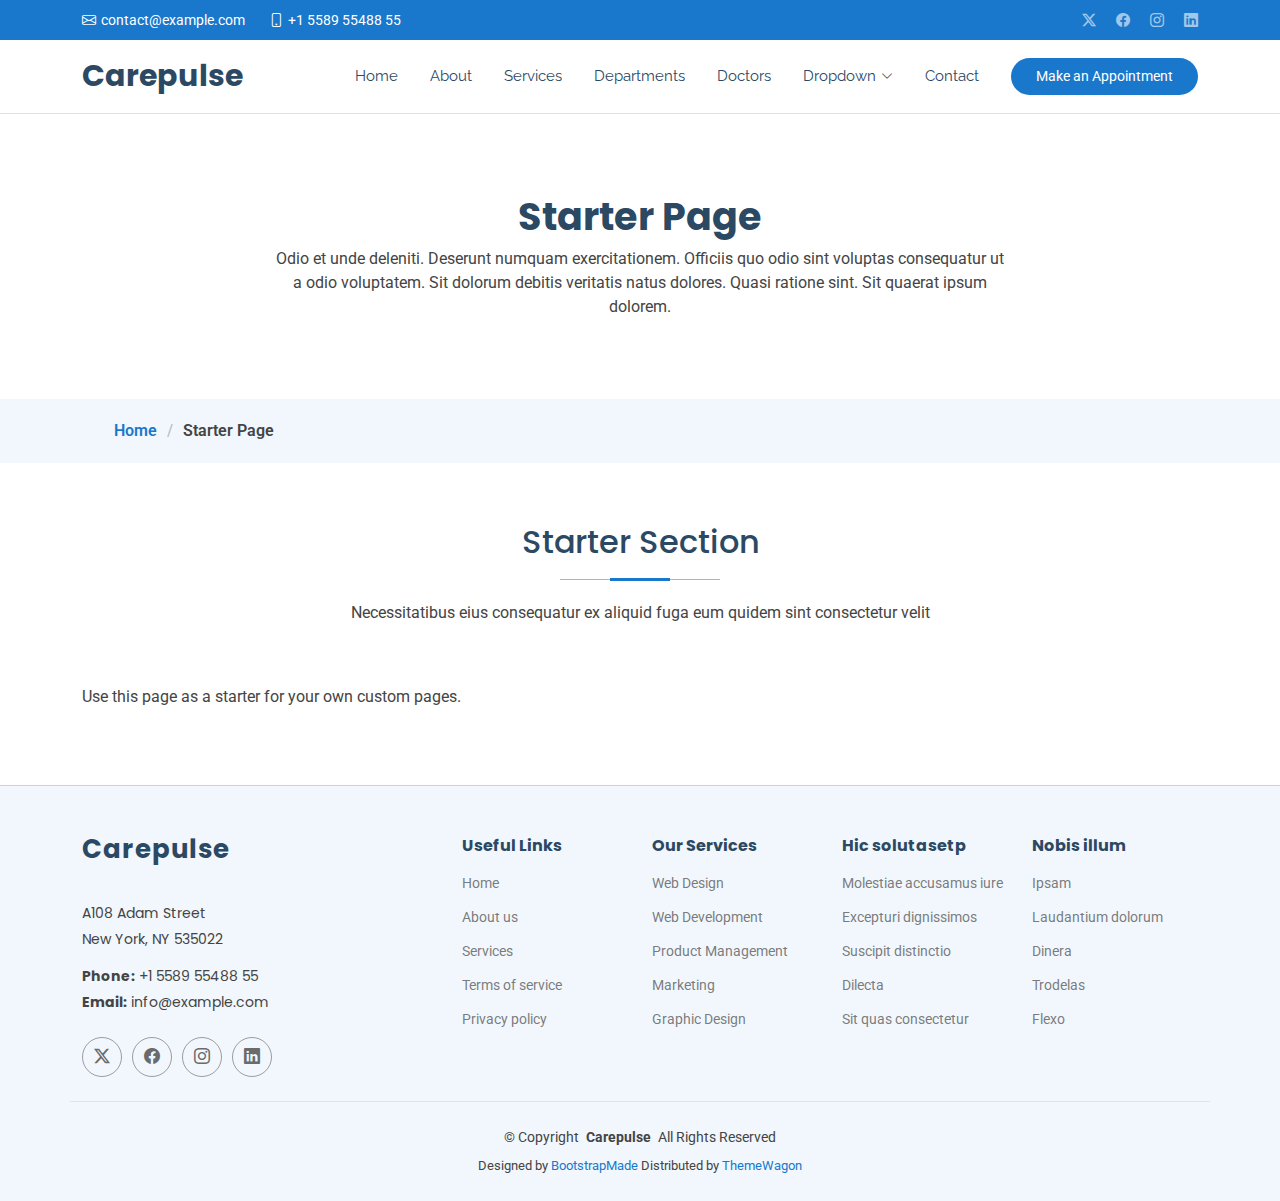
<file: starter-page.html>
<!DOCTYPE html>
<html lang="en">

<head>
  <meta charset="utf-8">
  <meta content="width=device-width, initial-scale=1.0" name="viewport">
  <title>Carepulse</title>
  <meta name="description" content="">
  <meta name="keywords" content="">

  <!-- Favicons -->
  <link href="assets/img/favicon.png" rel="icon">
  <link href="assets/img/apple-touch-icon.png" rel="apple-touch-icon">

  <!-- Fonts -->
  <link href="https://fonts.googleapis.com" rel="preconnect">
  <link href="https://fonts.gstatic.com" rel="preconnect" crossorigin>
  <link href="https://fonts.googleapis.com/css2?family=Roboto:ital,wght@0,100;0,300;0,400;0,500;0,700;0,900;1,100;1,300;1,400;1,500;1,700;1,900&family=Poppins:ital,wght@0,100;0,200;0,300;0,400;0,500;0,600;0,700;0,800;0,900;1,100;1,200;1,300;1,400;1,500;1,600;1,700;1,800;1,900&family=Raleway:ital,wght@0,100;0,200;0,300;0,400;0,500;0,600;0,700;0,800;0,900;1,100;1,200;1,300;1,400;1,500;1,600;1,700;1,800;1,900&display=swap" rel="stylesheet">

  <!-- Vendor CSS Files -->
  <link href="assets/vendor/bootstrap/css/bootstrap.min.css" rel="stylesheet">
  <link href="assets/vendor/bootstrap-icons/bootstrap-icons.css" rel="stylesheet">
  <link href="assets/vendor/aos/aos.css" rel="stylesheet">
  <link href="assets/vendor/fontawesome-free/css/all.min.css" rel="stylesheet">
  <link href="assets/vendor/glightbox/css/glightbox.min.css" rel="stylesheet">
  <link href="assets/vendor/swiper/swiper-bundle.min.css" rel="stylesheet">

  <!-- Main CSS File -->
  <link href="assets/css/main.css" rel="stylesheet">

</head>

<body class="starter-page-page">

  <header id="header" class="header sticky-top">

    <div class="topbar d-flex align-items-center">
      <div class="container d-flex justify-content-center justify-content-md-between">
        <div class="contact-info d-flex align-items-center">
          <i class="bi bi-envelope d-flex align-items-center"><a href="mailto:contact@example.com">contact@example.com</a></i>
          <i class="bi bi-phone d-flex align-items-center ms-4"><span>+1 5589 55488 55</span></i>
        </div>
        <div class="social-links d-none d-md-flex align-items-center">
          <a href="#" class="twitter"><i class="bi bi-twitter-x"></i></a>
          <a href="#" class="facebook"><i class="bi bi-facebook"></i></a>
          <a href="#" class="instagram"><i class="bi bi-instagram"></i></a>
          <a href="#" class="linkedin"><i class="bi bi-linkedin"></i></a>
        </div>
      </div>
    </div><!-- End Top Bar -->

    <div class="branding d-flex align-items-center">

      <div class="container position-relative d-flex align-items-center justify-content-between">
        <a href="index.html" class="logo d-flex align-items-center me-auto">
       
          <h1 class="sitename">Carepulse</h1>
        </a>

        <nav id="navmenu" class="navmenu">
          <ul>
            <li><a href="#hero">Home<br></a></li>
            <li><a href="#about">About</a></li>
            <li><a href="#services">Services</a></li>
            <li><a href="#departments">Departments</a></li>
            <li><a href="#doctors">Doctors</a></li>
            <li class="dropdown"><a href="#"><span>Dropdown</span> <i class="bi bi-chevron-down toggle-dropdown"></i></a>
              <ul>
                <li><a href="#">Dropdown 1</a></li>
                <li class="dropdown"><a href="#"><span>Deep Dropdown</span> <i class="bi bi-chevron-down toggle-dropdown"></i></a>
                  <ul>
                    <li><a href="#">Deep Dropdown 1</a></li>
                    <li><a href="#">Deep Dropdown 2</a></li>
                    <li><a href="#">Deep Dropdown 3</a></li>
                    <li><a href="#">Deep Dropdown 4</a></li>
                    <li><a href="#">Deep Dropdown 5</a></li>
                  </ul>
                </li>
                <li><a href="#">Dropdown 2</a></li>
                <li><a href="#">Dropdown 3</a></li>
                <li><a href="#">Dropdown 4</a></li>
              </ul>
            </li>
            <li><a href="#contact">Contact</a></li>
          </ul>
          <i class="mobile-nav-toggle d-xl-none bi bi-list"></i>
        </nav>

        <a class="cta-btn d-none d-sm-block" href="#appointment">Make an Appointment</a>

      </div>

    </div>

  </header>

  <main class="main">

    <!-- Page Title -->
    <div class="page-title" data-aos="fade">
      <div class="heading">
        <div class="container">
          <div class="row d-flex justify-content-center text-center">
            <div class="col-lg-8">
              <h1>Starter Page</h1>
              <p class="mb-0">Odio et unde deleniti. Deserunt numquam exercitationem. Officiis quo odio sint voluptas consequatur ut a odio voluptatem. Sit dolorum debitis veritatis natus dolores. Quasi ratione sint. Sit quaerat ipsum dolorem.</p>
            </div>
          </div>
        </div>
      </div>
      <nav class="breadcrumbs">
        <div class="container">
          <ol>
            <li><a href="index.html">Home</a></li>
            <li class="current">Starter Page</li>
          </ol>
        </div>
      </nav>
    </div><!-- End Page Title -->

    <!-- Starter Section Section -->
    <section id="starter-section" class="starter-section section">

      <!-- Section Title -->
      <div class="container section-title" data-aos="fade-up">
        <h2>Starter Section</h2>
        <p>Necessitatibus eius consequatur ex aliquid fuga eum quidem sint consectetur velit</p>
      </div><!-- End Section Title -->

      <div class="container" data-aos="fade-up">
        <p>Use this page as a starter for your own custom pages.</p>
      </div>

    </section><!-- /Starter Section Section -->

  </main>

  <footer id="footer" class="footer light-background">

    <div class="container footer-top">
      <div class="row gy-4">
        <div class="col-lg-4 col-md-6 footer-about">
          <a href="index.html" class="logo d-flex align-items-center">
            <span class="sitename">Carepulse</span>
          </a>
          <div class="footer-contact pt-3">
            <p>A108 Adam Street</p>
            <p>New York, NY 535022</p>
            <p class="mt-3"><strong>Phone:</strong> <span>+1 5589 55488 55</span></p>
            <p><strong>Email:</strong> <span>info@example.com</span></p>
          </div>
          <div class="social-links d-flex mt-4">
            <a href=""><i class="bi bi-twitter-x"></i></a>
            <a href=""><i class="bi bi-facebook"></i></a>
            <a href=""><i class="bi bi-instagram"></i></a>
            <a href=""><i class="bi bi-linkedin"></i></a>
          </div>
        </div>

        <div class="col-lg-2 col-md-3 footer-links">
          <h4>Useful Links</h4>
          <ul>
            <li><a href="#">Home</a></li>
            <li><a href="#">About us</a></li>
            <li><a href="#">Services</a></li>
            <li><a href="#">Terms of service</a></li>
            <li><a href="#">Privacy policy</a></li>
          </ul>
        </div>

        <div class="col-lg-2 col-md-3 footer-links">
          <h4>Our Services</h4>
          <ul>
            <li><a href="#">Web Design</a></li>
            <li><a href="#">Web Development</a></li>
            <li><a href="#">Product Management</a></li>
            <li><a href="#">Marketing</a></li>
            <li><a href="#">Graphic Design</a></li>
          </ul>
        </div>

        <div class="col-lg-2 col-md-3 footer-links">
          <h4>Hic solutasetp</h4>
          <ul>
            <li><a href="#">Molestiae accusamus iure</a></li>
            <li><a href="#">Excepturi dignissimos</a></li>
            <li><a href="#">Suscipit distinctio</a></li>
            <li><a href="#">Dilecta</a></li>
            <li><a href="#">Sit quas consectetur</a></li>
          </ul>
        </div>

        <div class="col-lg-2 col-md-3 footer-links">
          <h4>Nobis illum</h4>
          <ul>
            <li><a href="#">Ipsam</a></li>
            <li><a href="#">Laudantium dolorum</a></li>
            <li><a href="#">Dinera</a></li>
            <li><a href="#">Trodelas</a></li>
            <li><a href="#">Flexo</a></li>
          </ul>
        </div>

      </div>
    </div>

    <div class="container copyright text-center mt-4">
      <p>© <span>Copyright</span> <strong class="px-1 sitename">Carepulse</strong> <span>All Rights Reserved</span></p>
      <div class="credits">
        <!-- All the links in the footer should remain intact. -->
        <!-- You can delete the links only if you've purchased the pro version. -->
        <!-- Licensing information: https://bootstrapmade.com/license/ -->
        <!-- Purchase the pro version with working PHP/AJAX contact form: [buy-url] -->
        Designed by <a href="https://bootstrapmade.com/">BootstrapMade</a> Distributed by <a href=“https://themewagon.com>ThemeWagon
      </div>
    </div>

  </footer>

  <!-- Scroll Top -->
  <a href="#" id="scroll-top" class="scroll-top d-flex align-items-center justify-content-center"><i class="bi bi-arrow-up-short"></i></a>

  <!-- Preloader -->
  <div id="preloader"></div>

  <!-- Vendor JS Files -->
  <script src="assets/vendor/bootstrap/js/bootstrap.bundle.min.js"></script>
  <script src="assets/vendor/php-email-form/validate.js"></script>
  <script src="assets/vendor/aos/aos.js"></script>
  <script src="assets/vendor/glightbox/js/glightbox.min.js"></script>
  <script src="assets/vendor/purecounter/purecounter_vanilla.js"></script>
  <script src="assets/vendor/swiper/swiper-bundle.min.js"></script>

  <!-- Main JS File -->
  <script src="assets/js/main.js"></script>

</body>

</html>
</file>
<file: assets/css/main.css>
/**
* Template Name: Carepulse
* Template URL: https://bootstrapmade.com/Carepulse-free-medical-bootstrap-theme/
* Updated: Aug 07 2024 with Bootstrap v5.3.3
* Author: BootstrapMade.com
* License: https://bootstrapmade.com/license/
*/

/*--------------------------------------------------------------
# Font & Color Variables
# Help: https://bootstrapmade.com/color-system/
--------------------------------------------------------------*/
/* Fonts */
:root {
  --default-font: "Roboto",  system-ui, -apple-system, "Segoe UI", Roboto, "Helvetica Neue", Arial, "Noto Sans", "Liberation Sans", sans-serif, "Apple Color Emoji", "Segoe UI Emoji", "Segoe UI Symbol", "Noto Color Emoji";
  --heading-font: "Poppins",  sans-serif;
  --nav-font: "Raleway",  sans-serif;
}

/* Global Colors - The following color variables are used throughout the website. Updating them here will change the color scheme of the entire website */
:root { 
  --background-color: #ffffff; /* Background color for the entire website, including individual sections */
  --default-color: #444444; /* Default color used for the majority of the text content across the entire website */
  --heading-color: #2c4964; /* Color for headings, subheadings and title throughout the website */
  --accent-color: #1977cc; /* Accent color that represents your brand on the website. It's used for buttons, links, and other elements that need to stand out */
  --surface-color: #ffffff; /* The surface color is used as a background of boxed elements within sections, such as cards, icon boxes, or other elements that require a visual separation from the global background. */
  --contrast-color: #ffffff; /* Contrast color for text, ensuring readability against backgrounds of accent, heading, or default colors. */
}

/* Nav Menu Colors - The following color variables are used specifically for the navigation menu. They are separate from the global colors to allow for more customization options */
:root {
  --nav-color: #2c4964;  /* The default color of the main navmenu links */
  --nav-hover-color: #1977cc; /* Applied to main navmenu links when they are hovered over or active */
  --nav-mobile-background-color: #ffffff; /* Used as the background color for mobile navigation menu */
  --nav-dropdown-background-color: #ffffff; /* Used as the background color for dropdown items that appear when hovering over primary navigation items */
  --nav-dropdown-color: #2c4964; /* Used for navigation links of the dropdown items in the navigation menu. */
  --nav-dropdown-hover-color: #1977cc; /* Similar to --nav-hover-color, this color is applied to dropdown navigation links when they are hovered over. */
}

/* Color Presets - These classes override global colors when applied to any section or element, providing reuse of the sam color scheme. */

.light-background {
  --background-color: #f1f7fc;
  --surface-color: #ffffff;
}

.dark-background {
  --background-color: #060606;
  --default-color: #ffffff;
  --heading-color: #ffffff;
  --surface-color: #252525;
  --contrast-color: #ffffff;
}

/* Smooth scroll */
:root {
  scroll-behavior: smooth;
}

/*--------------------------------------------------------------
# General Styling & Shared Classes
--------------------------------------------------------------*/
body {
  color: var(--default-color);
  background-color: var(--background-color);
  font-family: var(--default-font);
}

a {
  color: var(--accent-color);
  text-decoration: none;
  transition: 0.3s;
}

a:hover {
  color: color-mix(in srgb, var(--accent-color), transparent 25%);
  text-decoration: none;
}

h1,
h2,
h3,
h4,
h5,
h6 {
  color: var(--heading-color);
  font-family: var(--heading-font);
}

/* Pulsating Play Button
------------------------------*/
.pulsating-play-btn {
  width: 94px;
  height: 94px;
  background: radial-gradient(var(--accent-color) 50%, color-mix(in srgb, var(--accent-color), transparent 75%) 52%);
  border-radius: 50%;
  display: block;
  position: relative;
  overflow: hidden;
}

.pulsating-play-btn:before {
  content: "";
  position: absolute;
  width: 120px;
  height: 120px;
  animation-delay: 0s;
  animation: pulsate-play-btn 2s;
  animation-direction: forwards;
  animation-iteration-count: infinite;
  animation-timing-function: steps;
  opacity: 1;
  border-radius: 50%;
  border: 5px solid color-mix(in srgb, var(--accent-color), transparent 30%);
  top: -15%;
  left: -15%;
  background: rgba(198, 16, 0, 0);
}

.pulsating-play-btn:after {
  content: "";
  position: absolute;
  left: 50%;
  top: 50%;
  transform: translateX(-40%) translateY(-50%);
  width: 0;
  height: 0;
  border-top: 10px solid transparent;
  border-bottom: 10px solid transparent;
  border-left: 15px solid #fff;
  z-index: 100;
  transition: all 400ms cubic-bezier(0.55, 0.055, 0.675, 0.19);
}

.pulsating-play-btn:hover:before {
  content: "";
  position: absolute;
  left: 50%;
  top: 50%;
  transform: translateX(-40%) translateY(-50%);
  width: 0;
  height: 0;
  border: none;
  border-top: 10px solid transparent;
  border-bottom: 10px solid transparent;
  border-left: 15px solid #fff;
  z-index: 200;
  animation: none;
  border-radius: 0;
}

.pulsating-play-btn:hover:after {
  border-left: 15px solid var(--accent-color);
  transform: scale(20);
}

@keyframes pulsate-play-btn {
  0% {
    transform: scale(0.6, 0.6);
    opacity: 1;
  }

  100% {
    transform: scale(1, 1);
    opacity: 0;
  }
}

/* PHP Email Form Messages
------------------------------*/
.php-email-form .error-message {
  display: none;
  background: #df1529;
  color: #ffffff;
  text-align: left;
  padding: 15px;
  margin-bottom: 24px;
  font-weight: 600;
}

.php-email-form .sent-message {
  display: none;
  color: #ffffff;
  background: #059652;
  text-align: center;
  padding: 15px;
  margin-bottom: 24px;
  font-weight: 600;
}

.php-email-form .loading {
  display: none;
  background: var(--surface-color);
  text-align: center;
  padding: 15px;
  margin-bottom: 24px;
}

.php-email-form .loading:before {
  content: "";
  display: inline-block;
  border-radius: 50%;
  width: 24px;
  height: 24px;
  margin: 0 10px -6px 0;
  border: 3px solid var(--accent-color);
  border-top-color: var(--surface-color);
  animation: php-email-form-loading 1s linear infinite;
}

@keyframes php-email-form-loading {
  0% {
    transform: rotate(0deg);
  }

  100% {
    transform: rotate(360deg);
  }
}

/*--------------------------------------------------------------
# Global Header
--------------------------------------------------------------*/
.header {
  color: var(--default-color);
  transition: all 0.5s;
  z-index: 997;
  background-color: var(--background-color);
}

.header .topbar {
  background-color: var(--accent-color);
  height: 40px;
  padding: 0;
  font-size: 14px;
  transition: all 0.5s;
}

.header .topbar .contact-info i {
  font-style: normal;
  color: var(--contrast-color);
}

.header .topbar .contact-info i a,
.header .topbar .contact-info i span {
  padding-left: 5px;
  color: var(--contrast-color);
}

@media (max-width: 575px) {

  .header .topbar .contact-info i a,
  .header .topbar .contact-info i span {
    font-size: 13px;
  }
}

.header .topbar .contact-info i a {
  line-height: 0;
  transition: 0.3s;
}

.header .topbar .contact-info i a:hover {
  color: var(--contrast-color);
  text-decoration: underline;
}

.header .topbar .social-links a {
  color: color-mix(in srgb, var(--contrast-color), transparent 40%);
  line-height: 0;
  transition: 0.3s;
  margin-left: 20px;
}

.header .topbar .social-links a:hover {
  color: var(--contrast-color);
}

.header .branding {
  min-height: 60px;
  padding: 10px 0;
}

.header .logo {
  line-height: 1;
}

.header .logo img {
  max-height: 36px;
  margin-right: 8px;
}

.header .logo h1 {
  font-size: 30px;
  margin: 0;
  font-weight: 700;
  color: var(--heading-color);
}

.header .cta-btn,
.header .cta-btn:focus {
  color: var(--contrast-color);
  background: var(--accent-color);
  font-size: 14px;
  padding: 8px 25px;
  margin: 0 0 0 30px;
  border-radius: 50px;
  transition: 0.3s;
}

.header .cta-btn:hover,
.header .cta-btn:focus:hover {
  color: var(--contrast-color);
  background: color-mix(in srgb, var(--accent-color), transparent 15%);
}

@media (max-width: 1200px) {
  .header .logo {
    order: 1;
  }

  .header .cta-btn {
    order: 2;
    margin: 0 15px 0 0;
    padding: 6px 15px;
  }

  .header .navmenu {
    order: 3;
  }
}

.scrolled .header {
  box-shadow: 0px 0 18px rgba(0, 0, 0, 0.1);
}

.scrolled .header .topbar {
  height: 0;
  visibility: hidden;
  overflow: hidden;
}

/*--------------------------------------------------------------
# Navigation Menu
--------------------------------------------------------------*/
/* Desktop Navigation */
@media (min-width: 1200px) {
  .navmenu {
    padding: 0;
  }

  .navmenu ul {
    margin: 0;
    padding: 0;
    display: flex;
    list-style: none;
    align-items: center;
  }

  .navmenu li {
    position: relative;
  }

  .navmenu>ul>li {
    white-space: nowrap;
    padding: 15px 14px;
  }

  .navmenu>ul>li:last-child {
    padding-right: 0;
  }

  .navmenu a,
  .navmenu a:focus {
    color: var(--nav-color);
    font-size: 15px;
    padding: 0 2px;
    font-family: var(--nav-font);
    font-weight: 400;
    display: flex;
    align-items: center;
    justify-content: space-between;
    white-space: nowrap;
    transition: 0.3s;
    position: relative;
  }

  .navmenu a i,
  .navmenu a:focus i {
    font-size: 12px;
    line-height: 0;
    margin-left: 5px;
    transition: 0.3s;
  }

  .navmenu>ul>li>a:before {
    content: "";
    position: absolute;
    width: 100%;
    height: 2px;
    bottom: -6px;
    left: 0;
    background-color: var(--nav-hover-color);
    visibility: hidden;
    width: 0px;
    transition: all 0.3s ease-in-out 0s;
  }

  .navmenu a:hover:before,
  .navmenu li:hover>a:before,
  .navmenu .active:before {
    visibility: visible;
    width: 100%;
  }

  .navmenu li:hover>a,
  .navmenu .active,
  .navmenu .active:focus {
    color: var(--nav-hover-color);
  }

  .navmenu .dropdown ul {
    margin: 0;
    padding: 10px 0;
    background: var(--nav-dropdown-background-color);
    display: block;
    position: absolute;
    visibility: hidden;
    left: 14px;
    top: 130%;
    opacity: 0;
    transition: 0.3s;
    border-radius: 4px;
    z-index: 99;
    box-shadow: 0px 0px 30px rgba(0, 0, 0, 0.1);
  }

  .navmenu .dropdown ul li {
    min-width: 200px;
  }

  .navmenu .dropdown ul a {
    padding: 10px 20px;
    font-size: 15px;
    text-transform: none;
    color: var(--nav-dropdown-color);
  }

  .navmenu .dropdown ul a i {
    font-size: 12px;
  }

  .navmenu .dropdown ul a:hover,
  .navmenu .dropdown ul .active:hover,
  .navmenu .dropdown ul li:hover>a {
    color: var(--nav-dropdown-hover-color);
  }

  .navmenu .dropdown:hover>ul {
    opacity: 1;
    top: 100%;
    visibility: visible;
  }

  .navmenu .dropdown .dropdown ul {
    top: 0;
    left: -90%;
    visibility: hidden;
  }

  .navmenu .dropdown .dropdown:hover>ul {
    opacity: 1;
    top: 0;
    left: -100%;
    visibility: visible;
  }
}

/* Mobile Navigation */
@media (max-width: 1199px) {
  .mobile-nav-toggle {
    color: var(--nav-color);
    font-size: 28px;
    line-height: 0;
    margin-right: 10px;
    cursor: pointer;
    transition: color 0.3s;
  }

  .navmenu {
    padding: 0;
    z-index: 9997;
  }

  .navmenu ul {
    display: none;
    list-style: none;
    position: absolute;
    inset: 60px 20px 20px 20px;
    padding: 10px 0;
    margin: 0;
    border-radius: 6px;
    background-color: var(--nav-mobile-background-color);
    border: 1px solid color-mix(in srgb, var(--default-color), transparent 90%);
    box-shadow: none;
    overflow-y: auto;
    transition: 0.3s;
    z-index: 9998;
  }

  .navmenu a,
  .navmenu a:focus {
    color: var(--nav-dropdown-color);
    padding: 10px 20px;
    font-family: var(--nav-font);
    font-size: 17px;
    font-weight: 500;
    display: flex;
    align-items: center;
    justify-content: space-between;
    white-space: nowrap;
    transition: 0.3s;
  }

  .navmenu a i,
  .navmenu a:focus i {
    font-size: 12px;
    line-height: 0;
    margin-left: 5px;
    width: 30px;
    height: 30px;
    display: flex;
    align-items: center;
    justify-content: center;
    border-radius: 50%;
    transition: 0.3s;
    background-color: color-mix(in srgb, var(--accent-color), transparent 90%);
  }

  .navmenu a i:hover,
  .navmenu a:focus i:hover {
    background-color: var(--accent-color);
    color: var(--contrast-color);
  }

  .navmenu a:hover,
  .navmenu .active,
  .navmenu .active:focus {
    color: var(--nav-dropdown-hover-color);
  }

  .navmenu .active i,
  .navmenu .active:focus i {
    background-color: var(--accent-color);
    color: var(--contrast-color);
    transform: rotate(180deg);
  }

  .navmenu .dropdown ul {
    position: static;
    display: none;
    z-index: 99;
    padding: 10px 0;
    margin: 10px 20px;
    background-color: var(--nav-dropdown-background-color);
    transition: all 0.5s ease-in-out;
  }

  .navmenu .dropdown ul ul {
    background-color: rgba(33, 37, 41, 0.1);
  }

  .navmenu .dropdown>.dropdown-active {
    display: block;
    background-color: rgba(33, 37, 41, 0.03);
  }

  .mobile-nav-active {
    overflow: hidden;
  }

  .mobile-nav-active .mobile-nav-toggle {
    color: #fff;
    position: absolute;
    font-size: 32px;
    top: 15px;
    right: 15px;
    margin-right: 0;
    z-index: 9999;
  }

  .mobile-nav-active .navmenu {
    position: fixed;
    overflow: hidden;
    inset: 0;
    background: rgba(33, 37, 41, 0.8);
    transition: 0.3s;
  }

  .mobile-nav-active .navmenu>ul {
    display: block;
  }
}

/*--------------------------------------------------------------
# Global Footer
--------------------------------------------------------------*/
.footer {
  color: var(--default-color);
  background-color: var(--background-color);
  border-top: 1px solid color-mix(in srgb, var(--accent-color), transparent 75%);
  font-size: 14px;
  position: relative;
}

.footer .footer-top {
  padding-top: 50px;
}

.footer .footer-about .logo {
  line-height: 1;
  margin-bottom: 25px;
}

.footer .footer-about .logo img {
  max-height: 40px;
  margin-right: 6px;
}

.footer .footer-about .logo span {
  color: var(--heading-color);
  font-family: var(--heading-font);
  font-size: 26px;
  font-weight: 700;
  letter-spacing: 1px;
}

.footer .footer-about p {
  font-size: 14px;
  font-family: var(--heading-font);
}

.footer .social-links a {
  display: flex;
  align-items: center;
  justify-content: center;
  width: 40px;
  height: 40px;
  border-radius: 50%;
  border: 1px solid color-mix(in srgb, var(--default-color), transparent 50%);
  font-size: 16px;
  color: color-mix(in srgb, var(--default-color), transparent 20%);
  margin-right: 10px;
  transition: 0.3s;
}

.footer .social-links a:hover {
  color: var(--accent-color);
  border-color: var(--accent-color);
}

.footer h4 {
  font-size: 16px;
  font-weight: bold;
  position: relative;
  padding-bottom: 12px;
}

.footer .footer-links {
  margin-bottom: 30px;
}

.footer .footer-links ul {
  list-style: none;
  padding: 0;
  margin: 0;
}

.footer .footer-links ul i {
  padding-right: 2px;
  font-size: 12px;
  line-height: 0;
}

.footer .footer-links ul li {
  padding: 10px 0;
  display: flex;
  align-items: center;
}

.footer .footer-links ul li:first-child {
  padding-top: 0;
}

.footer .footer-links ul a {
  color: color-mix(in srgb, var(--default-color), transparent 30%);
  display: inline-block;
  line-height: 1;
}

.footer .footer-links ul a:hover {
  color: var(--accent-color);
}

.footer .footer-contact p {
  margin-bottom: 5px;
}

.footer .copyright {
  padding-top: 25px;
  padding-bottom: 25px;
  border-top: 1px solid color-mix(in srgb, var(--default-color), transparent 90%);
}

.footer .copyright p {
  margin-bottom: 0;
}

.footer .credits {
  margin-top: 8px;
  font-size: 13px;
}

/*--------------------------------------------------------------
# Preloader
--------------------------------------------------------------*/
#preloader {
  position: fixed;
  inset: 0;
  z-index: 999999;
  overflow: hidden;
  background: var(--background-color);
  transition: all 0.6s ease-out;
}

#preloader:before {
  content: "";
  position: fixed;
  top: calc(50% - 30px);
  left: calc(50% - 30px);
  border: 6px solid #ffffff;
  border-color: var(--accent-color) transparent var(--accent-color) transparent;
  border-radius: 50%;
  width: 60px;
  height: 60px;
  animation: animate-preloader 1.5s linear infinite;
}

@keyframes animate-preloader {
  0% {
    transform: rotate(0deg);
  }

  100% {
    transform: rotate(360deg);
  }
}

/*--------------------------------------------------------------
# Scroll Top Button
--------------------------------------------------------------*/
.scroll-top {
  position: fixed;
  visibility: hidden;
  opacity: 0;
  right: 15px;
  bottom: 15px;
  z-index: 99999;
  background-color: var(--accent-color);
  width: 40px;
  height: 40px;
  border-radius: 4px;
  transition: all 0.4s;
}

.scroll-top i {
  font-size: 24px;
  color: var(--contrast-color);
  line-height: 0;
}

.scroll-top:hover {
  background-color: color-mix(in srgb, var(--accent-color), transparent 20%);
  color: var(--contrast-color);
}

.scroll-top.active {
  visibility: visible;
  opacity: 1;
}

/*--------------------------------------------------------------
# Disable aos animation delay on mobile devices
--------------------------------------------------------------*/
@media screen and (max-width: 768px) {
  [data-aos-delay] {
    transition-delay: 0 !important;
  }
}

/*--------------------------------------------------------------
# Global Page Titles & Breadcrumbs
--------------------------------------------------------------*/
.page-title {
  color: var(--default-color);
  background-color: var(--background-color);
  position: relative;
}

.page-title .heading {
  padding: 80px 0;
  border-top: 1px solid color-mix(in srgb, var(--accent-color), transparent 80%);
}

.page-title .heading h1 {
  font-size: 38px;
  font-weight: 700;
}

.page-title nav {
  background-color: color-mix(in srgb, var(--accent-color), transparent 94%);
  padding: 20px 0;
}

.page-title nav ol {
  display: flex;
  flex-wrap: wrap;
  list-style: none;
  margin: 0;
  font-size: 16px;
  font-weight: 600;
}

.page-title nav ol li+li {
  padding-left: 10px;
}

.page-title nav ol li+li::before {
  content: "/";
  display: inline-block;
  padding-right: 10px;
  color: color-mix(in srgb, var(--default-color), transparent 70%);
}

/*--------------------------------------------------------------
# Global Sections
--------------------------------------------------------------*/
section,
.section {
  color: var(--default-color);
  background-color: var(--background-color);
  padding: 60px 0;
  scroll-margin-top: 72px;
  overflow: clip;
}

@media (max-width: 1199px) {

  section,
  .section {
    scroll-margin-top: 60px;
  }
}

/*--------------------------------------------------------------
# Global Section Titles
--------------------------------------------------------------*/
.section-title {
  text-align: center;
  padding-bottom: 60px;
  position: relative;
}

.section-title h2 {
  font-size: 32px;
  font-weight: 500;
  margin-bottom: 20px;
  padding-bottom: 20px;
  position: relative;
}

.section-title h2:before {
  content: "";
  position: absolute;
  display: block;
  width: 160px;
  height: 1px;
  background: color-mix(in srgb, var(--default-color), transparent 60%);
  left: 0;
  right: 0;
  bottom: 1px;
  margin: auto;
}

.section-title h2::after {
  content: "";
  position: absolute;
  display: block;
  width: 60px;
  height: 3px;
  background: var(--accent-color);
  left: 0;
  right: 0;
  bottom: 0;
  margin: auto;
}

.section-title p {
  margin-bottom: 0;
}

/*--------------------------------------------------------------
# Hero Section
--------------------------------------------------------------*/
.hero {
  width: 100%;
  min-height: calc(100vh - 112px);
  padding: 80px 0;
  display: flex;
  align-items: center;
  justify-content: center;
  position: relative;
  overflow: hidden;
}

.hero img {
  position: absolute;
  inset: 0;
  display: block;
  width: 100%;
  height: 100%;
  object-fit: cover;
  z-index: 1;
}

.hero .container {
  z-index: 3;
}

.hero .welcome h2 {
  margin: 0;
  font-size: 48px;
  font-weight: 700;
}

.hero .welcome p {
  font-size: 24px;
  margin: 0;
}

.hero .content {
  margin-top: 40px;
}

.hero .content .why-box {
  color: var(--contrast-color);
  background: var(--accent-color);
  padding: 30px;
  border-radius: 4px;
}

.hero .content .why-box h3 {
  color: var(--contrast-color);
  font-weight: 700;
  font-size: 34px;
  margin-bottom: 30px;
}

.hero .content .why-box p {
  margin-bottom: 30px;
}

.hero .content .why-box .more-btn {
  color: var(--contrast-color);
  background: color-mix(in srgb, var(--contrast-color), transparent 80%);
  display: inline-block;
  padding: 6px 30px 8px 30px;
  border-radius: 50px;
  transition: all ease-in-out 0.4s;
}

.hero .content .why-box .more-btn i {
  font-size: 14px;
}

.hero .content .why-box .more-btn:hover {
  background: var(--surface-color);
  color: var(--accent-color);
}

.hero .content .icon-box {
  text-align: center;
  border-radius: 10px;
  background: color-mix(in srgb, var(--surface-color), transparent 20%);
  box-shadow: 0px 2px 15px rgba(0, 0, 0, 0.1);
  padding: 40px 30px;
  width: 100%;
}

.hero .content .icon-box i {
  font-size: 40px;
  color: var(--accent-color);
}

.hero .content .icon-box h4 {
  font-size: 20px;
  font-weight: 700;
  margin: 10px 0 20px 0;
}

.hero .content .icon-box p {
  font-size: 15px;
  color: color-mix(in srgb, var(--default-color), transparent 30%);
}

/*--------------------------------------------------------------
# About Section
--------------------------------------------------------------*/
.about .content h3 {
  font-size: 2rem;
  font-weight: 700;
}

.about .content ul {
  list-style: none;
  padding: 0;
}

.about .content ul li {
  display: flex;
  align-items: flex-start;
  margin-top: 40px;
}

.about .content ul i {
  flex-shrink: 0;
  font-size: 48px;
  color: var(--accent-color);
  margin-right: 20px;
}

.about .content ul h5 {
  font-size: 18px;
  font-weight: 700;
}

.about .content ul p {
  font-size: 15px;
}

.about .content p:last-child {
  margin-bottom: 0;
}

.about .pulsating-play-btn {
  position: absolute;
  left: calc(50% - 47px);
  top: calc(50% - 47px);
}

/*--------------------------------------------------------------
# Stats Section
--------------------------------------------------------------*/
.stats i {
  color: var(--contrast-color);
  background-color: var(--accent-color);
  box-shadow: 0px 2px 25px rgba(0, 0, 0, 0.1);
  width: 54px;
  height: 54px;
  font-size: 24px;
  border-radius: 50px;
  border: 2px solid var(--background-color);
  display: inline-flex;
  align-items: center;
  justify-content: center;
  position: relative;
  z-index: 1;
}

.stats .stats-item {
  background-color: var(--surface-color);
  margin-top: -27px;
  padding: 30px 30px 25px 30px;
  width: 100%;
  position: relative;
  text-align: center;
  box-shadow: 0px 2px 35px rgba(0, 0, 0, 0.1);
  border-radius: 4px;
  z-index: 0;
}

.stats .stats-item span {
  font-size: 32px;
  display: block;
  margin: 10px 0;
  font-weight: 700;
  color: var(--heading-color);
}

.stats .stats-item p {
  padding: 0;
  margin: 0;
  font-family: var(--heading-font);
  font-size: 16px;
}

/*--------------------------------------------------------------
# Services Section
--------------------------------------------------------------*/
.services .service-item {
  background-color: var(--surface-color);
  text-align: center;
  border: 1px solid color-mix(in srgb, var(--default-color), transparent 85%);
  padding: 80px 20px;
  transition: all ease-in-out 0.3s;
  height: 100%;
}

.services .service-item .icon {
  margin: 0 auto;
  width: 64px;
  height: 64px;
  background: var(--accent-color);
  border-radius: 4px;
  display: flex;
  align-items: center;
  justify-content: center;
  margin-bottom: 20px;
  transition: 0.3s;
  transform-style: preserve-3d;
}

.services .service-item .icon i {
  color: var(--contrast-color);
  font-size: 28px;
  transition: ease-in-out 0.3s;
}

.services .service-item .icon::before {
  position: absolute;
  content: "";
  left: -8px;
  top: -8px;
  height: 100%;
  width: 100%;
  background: color-mix(in srgb, var(--accent-color), transparent 80%);
  border-radius: 5px;
  transition: all 0.3s ease-out 0s;
  transform: translateZ(-1px);
}

.services .service-item h3 {
  font-weight: 700;
  margin: 10px 0 15px 0;
  font-size: 22px;
}

.services .service-item p {
  line-height: 24px;
  font-size: 14px;
  margin-bottom: 0;
}

.services .service-item:hover {
  background: var(--accent-color);
  border-color: var(--accent-color);
}

.services .service-item:hover .icon {
  background: var(--surface-color);
}

.services .service-item:hover .icon i {
  color: var(--accent-color);
}

.services .service-item:hover .icon::before {
  background: color-mix(in srgb, var(--background-color), transparent 70%);
}

.services .service-item:hover h3,
.services .service-item:hover p {
  color: var(--contrast-color);
}

/*--------------------------------------------------------------
# Appointment Section
--------------------------------------------------------------*/
.appointment .php-email-form {
  width: 100%;
}

.appointment .php-email-form .form-group {
  padding-bottom: 8px;
}

.appointment .php-email-form input,
.appointment .php-email-form textarea,
.appointment .php-email-form select {
  color: var(--default-color);
  background-color: transparent;
  border-color: color-mix(in srgb, var(--default-color), transparent 80%);
  border-radius: 0;
  box-shadow: none;
  font-size: 14px;
  padding: 10px !important;
}

.appointment .php-email-form input:focus,
.appointment .php-email-form textarea:focus,
.appointment .php-email-form select:focus {
  border-color: var(--accent-color);
}

.appointment .php-email-form input::placeholder,
.appointment .php-email-form textarea::placeholder,
.appointment .php-email-form select::placeholder {
  color: color-mix(in srgb, var(--default-color), transparent 70%);
}

.appointment .php-email-form input,
.appointment .php-email-form select {
  height: 44px;
}

.appointment .php-email-form textarea {
  padding: 10px 12px;
}

.appointment .php-email-form button[type=submit] {
  background: var(--accent-color);
  border: 0;
  padding: 10px 35px;
  color: #fff;
  transition: 0.4s;
  border-radius: 50px;
}

.appointment .php-email-form button[type=submit]:hover {
  background: color-mix(in srgb, var(--accent-color) 90%, white 15%);
}

/*--------------------------------------------------------------
# Departments Section
--------------------------------------------------------------*/
.departments {
  overflow: hidden;
}

.departments .nav-tabs {
  border: 0;
}

.departments .nav-link {
  border: 0;
  padding: 12px 15px 12px 0;
  transition: 0.3s;
  color: var(--default-color);
  border-radius: 0;
  border-right: 2px solid color-mix(in srgb, var(--default-color), transparent 90%);
  font-weight: 600;
  font-size: 15px;
}

.departments .nav-link:hover {
  color: var(--accent-color);
}

.departments .nav-link.active {
  color: var(--accent-color);
  border-color: var(--accent-color);
  background-color: var(--background-color);
}

.departments .tab-pane.active {
  animation: fadeIn 0.5s ease-out;
}

.departments .details h3 {
  font-size: 26px;
  font-weight: 600;
  margin-bottom: 20px;
}

.departments .details p {
  color: color-mix(in srgb, var(--default-color), transparent 20%);
}

.departments .details p:last-child {
  margin-bottom: 0;
}

@media (max-width: 992px) {
  .departments .nav-link {
    border: 0;
    padding: 15px;
  }

  .departments .nav-link.active {
    color: var(--accent-color);
    background: var(--accent-color);
  }
}

/*--------------------------------------------------------------
# Doctors Section
--------------------------------------------------------------*/
.doctors .team-member {
  background-color: var(--surface-color);
  box-shadow: 0px 2px 15px rgba(0, 0, 0, 0.1);
  position: relative;
  border-radius: 5px;
  transition: 0.5s;
  padding: 30px;
  height: 100%;
}

@media (max-width: 468px) {
  .doctors .team-member {
    flex-direction: column;
    justify-content: center !important;
    align-items: center !important;
  }
}

.doctors .team-member .pic {
  overflow: hidden;
  width: 150px;
  border-radius: 50%;
  flex-shrink: 0;
}

.doctors .team-member .pic img {
  transition: ease-in-out 0.3s;
}

.doctors .team-member:hover {
  transform: translateY(-10px);
}

.doctors .team-member .member-info {
  padding-left: 30px;
}

@media (max-width: 468px) {
  .doctors .team-member .member-info {
    padding: 30px 0 0 0;
    text-align: center;
  }
}

.doctors .team-member h4 {
  font-weight: 700;
  margin-bottom: 5px;
  font-size: 20px;
}

.doctors .team-member span {
  display: block;
  font-size: 15px;
  padding-bottom: 10px;
  position: relative;
  font-weight: 500;
}

.doctors .team-member span::after {
  content: "";
  position: absolute;
  display: block;
  width: 50px;
  height: 1px;
  background: color-mix(in srgb, var(--default-color), transparent 85%);
  bottom: 0;
  left: 0;
}

@media (max-width: 468px) {
  .doctors .team-member span::after {
    left: calc(50% - 25px);
  }
}

.doctors .team-member p {
  margin: 10px 0 0 0;
  font-size: 14px;
}

.doctors .team-member .social {
  margin-top: 12px;
  display: flex;
  align-items: center;
  justify-content: start;
  width: 100%;
}

@media (max-width: 468px) {
  .doctors .team-member .social {
    justify-content: center;
  }
}

.doctors .team-member .social a {
  background: color-mix(in srgb, var(--default-color), transparent 94%);
  transition: ease-in-out 0.3s;
  display: flex;
  align-items: center;
  justify-content: center;
  border-radius: 50px;
  width: 36px;
  height: 36px;
}

.doctors .team-member .social a i {
  color: color-mix(in srgb, var(--default-color), transparent 20%);
  font-size: 16px;
  margin: 0 2px;
}

.doctors .team-member .social a:hover {
  background: var(--accent-color);
}

.doctors .team-member .social a:hover i {
  color: var(--contrast-color);
}

.doctors .team-member .social a+a {
  margin-left: 8px;
}

/*--------------------------------------------------------------
# Faq Section
--------------------------------------------------------------*/
.faq .faq-container .faq-item {
  background-color: var(--surface-color);
  position: relative;
  padding: 20px;
  margin-bottom: 15px;
  border: 1px solid color-mix(in srgb, var(--accent-color), transparent 75%);
  border-radius: 5px;
  overflow: hidden;
}

.faq .faq-container .faq-item:last-child {
  margin-bottom: 0;
}

.faq .faq-container .faq-item h3 {
  font-weight: 500;
  font-size: 18px;
  line-height: 24px;
  margin: 0 30px 0 0;
  transition: 0.3s;
  cursor: pointer;
  display: flex;
  align-items: center;
}

.faq .faq-container .faq-item h3 .num {
  color: var(--accent-color);
  padding-right: 5px;
}

.faq .faq-container .faq-item h3:hover {
  color: var(--accent-color);
}

.faq .faq-container .faq-item .faq-content {
  display: grid;
  grid-template-rows: 0fr;
  transition: 0.3s ease-in-out;
  visibility: hidden;
  opacity: 0;
}

.faq .faq-container .faq-item .faq-content p {
  margin-bottom: 0;
  overflow: hidden;
}

.faq .faq-container .faq-item .faq-toggle {
  position: absolute;
  top: 20px;
  right: 20px;
  font-size: 16px;
  line-height: 0;
  transition: 0.3s;
  cursor: pointer;
}

.faq .faq-container .faq-item .faq-toggle:hover {
  color: var(--accent-color);
}

.faq .faq-container .faq-active {
  background-color: var(--accent-color);
  border-color: var(--accent-color);
  color: var(--contrast-color);
}

.faq .faq-container .faq-active h3,
.faq .faq-container .faq-active h3:hover {
  color: var(--contrast-color);
}

.faq .faq-container .faq-active .faq-content {
  grid-template-rows: 1fr;
  visibility: visible;
  opacity: 1;
  padding-top: 10px;
}

.faq .faq-container .faq-active .faq-toggle {
  transform: rotate(90deg);
  color: var(--accent-color);
}

/*--------------------------------------------------------------
# Testimonials Section
--------------------------------------------------------------*/
.testimonials .info h3 {
  font-weight: 700;
  font-size: 32px;
}

.testimonials .swiper {
  box-shadow: 0 15px 30px 0 rgba(0, 0, 0, 0.05);
  background-color: var(--surface-color);
}

.testimonials .testimonials-carousel,
.testimonials .testimonials-slider {
  overflow: hidden;
}

.testimonials .testimonial-item {
  box-sizing: content-box;
  min-height: 200px;
  position: relative;
  margin: 30px;
}

.testimonials .testimonial-item .testimonial-img {
  width: 90px;
  height: 90px;
  border-radius: 50px;
  border: 6px solid var(--background-color);
  margin-right: 10px;
}

.testimonials .testimonial-item h3 {
  font-size: 18px;
  font-weight: bold;
  margin: 10px 0 5px 0;
}

.testimonials .testimonial-item h4 {
  color: color-mix(in srgb, var(--default-color), transparent 50%);
  font-size: 14px;
  margin: 0;
}

.testimonials .testimonial-item .stars {
  margin: 10px 0;
}

.testimonials .testimonial-item .stars i {
  color: #ffc107;
  margin: 0 1px;
}

.testimonials .testimonial-item .quote-icon-left,
.testimonials .testimonial-item .quote-icon-right {
  color: color-mix(in srgb, var(--accent-color), transparent 60%);
  font-size: 26px;
  line-height: 0;
}

.testimonials .testimonial-item .quote-icon-left {
  display: inline-block;
  left: -5px;
  position: relative;
}

.testimonials .testimonial-item .quote-icon-right {
  display: inline-block;
  right: -5px;
  position: relative;
  top: 10px;
  transform: scale(-1, -1);
}

.testimonials .testimonial-item p {
  font-style: italic;
  margin: 15px auto 15px auto;
}

.testimonials .swiper-wrapper {
  height: auto;
}

.testimonials .swiper-pagination {
  margin-top: 20px;
  margin-bottom: 20px;
  position: relative;
}

.testimonials .swiper-pagination .swiper-pagination-bullet {
  width: 10px;
  height: 10px;
  background-color: color-mix(in srgb, var(--default-color), transparent 85%);
  opacity: 1;
  border: none;
}

.testimonials .swiper-pagination .swiper-pagination-bullet-active {
  background-color: var(--accent-color);
}

@media (max-width: 767px) {

  .testimonials .testimonials-carousel,
  .testimonials .testimonials-slider {
    overflow: hidden;
  }

  .testimonials .testimonial-item {
    margin: 15px;
  }
}

/*--------------------------------------------------------------
# Gallery Section
--------------------------------------------------------------*/
.gallery .gallery-item {
  overflow: hidden;
  border-right: 3px solid var(--background-color);
  border-bottom: 3px solid var(--background-color);
}

.gallery .gallery-item img {
  transition: all ease-in-out 0.4s;
}

.gallery .gallery-item:hover img {
  transform: scale(1.1);
}

/*--------------------------------------------------------------
# Contact Section
--------------------------------------------------------------*/
.contact .info-item+.info-item {
  margin-top: 40px;
}

.contact .info-item i {
  color: var(--contrast-color);
  background: var(--accent-color);
  font-size: 20px;
  width: 44px;
  height: 44px;
  display: flex;
  justify-content: center;
  align-items: center;
  border-radius: 50px;
  transition: all 0.3s ease-in-out;
  margin-right: 15px;
}

.contact .info-item h3 {
  padding: 0;
  font-size: 18px;
  font-weight: 700;
  margin-bottom: 5px;
}

.contact .info-item p {
  padding: 0;
  margin-bottom: 0;
  font-size: 14px;
}

.contact .php-email-form {
  height: 100%;
}

.contact .php-email-form input[type=text],
.contact .php-email-form input[type=email],
.contact .php-email-form textarea {
  font-size: 14px;
  padding: 10px 15px;
  box-shadow: none;
  border-radius: 0;
  color: var(--default-color);
  background-color: color-mix(in srgb, var(--background-color), transparent 50%);
  border-color: color-mix(in srgb, var(--default-color), transparent 80%);
}

.contact .php-email-form input[type=text]:focus,
.contact .php-email-form input[type=email]:focus,
.contact .php-email-form textarea:focus {
  border-color: var(--accent-color);
}

.contact .php-email-form input[type=text]::placeholder,
.contact .php-email-form input[type=email]::placeholder,
.contact .php-email-form textarea::placeholder {
  color: color-mix(in srgb, var(--default-color), transparent 70%);
}

.contact .php-email-form button[type=submit] {
  color: var(--contrast-color);
  background: var(--accent-color);
  border: 0;
  padding: 10px 36px;
  transition: 0.4s;
  border-radius: 50px;
}

.contact .php-email-form button[type=submit]:hover {
  background: color-mix(in srgb, var(--accent-color), transparent 20%);
}

/*--------------------------------------------------------------
# Starter Section Section
--------------------------------------------------------------*/
.starter-section {
  /* Add your styles here */
}
</file>
